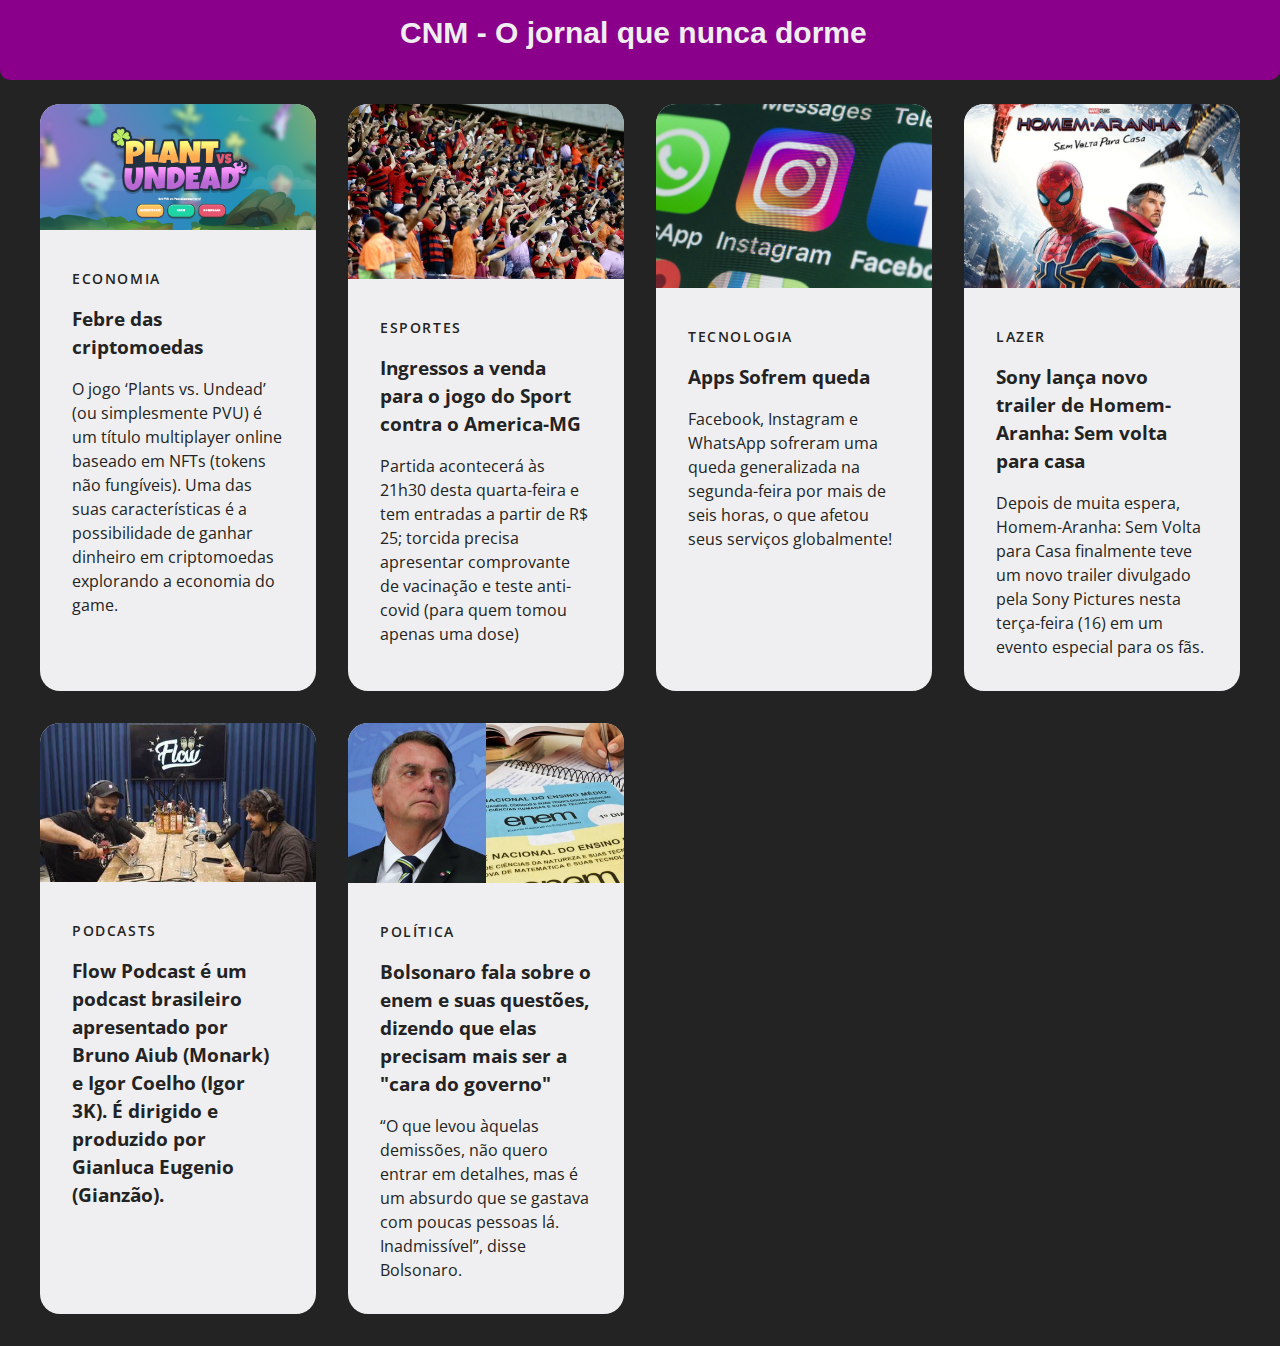
<file: html/index.html>
<!DOCTYPE html>
<html lang="pt-br">
<head>
    <meta charset="UTF-8">
    <meta http-equiv="X-UA-Compatible" content="IE=edge">
    <meta name="viewport" content="width=device-width, initial-scale=1.0">
    <title>CNM | Página principal</title>
    <link rel="shortcut icon" href="../img/cnm.png.ico" type="image/x-icon">
    <link rel="stylesheet" href="../css/pp1.css">
    <link rel="stylesheet" href="../css/estilocaixa_pp.css">
    <link rel="stylesheet" href="../css/pp2.css">
	<link href="https://fonts.googleapis.com/css?family=Open+Sans:400,600,300" rel="stylesheet" type="text/css">
</head>
<body>
    <div div class="container">
        <div class="cabeçalho">
            <div class="logo">
                <h1><span> CNM - O jornal que nunca dorme</span>
                </h1>
            </div>
            </ul>
         </div>
 </div>
 <br><br><br>
 
    <div class="noticias"> 
        <divc class="artigo_caixa"> 
            <article id="artigo-noticia-economia" class="artigo_noticia"> 
                <figure class="imagens"> 
                    <img src="../img/PVU1.png" alt="">
                </figure>
                <div class="conteudo">
                    <a href="../html/economia.html" class="categoria">Economia</a>
                    <h3 class="titulo">Febre das criptomoedas</h3>
                    <p class="texto">O jogo ‘Plants vs. Undead’ (ou simplesmente PVU) é um título multiplayer online baseado em NFTs (tokens não fungíveis). Uma das suas características é a possibilidade de ganhar dinheiro em criptomoedas explorando a economia do game.</p>
                </div>
            </article>
            <article id="artigo-noticia-esportes" class="artigo_noticia">
                <figure class="imagens">
                    <img src="../img/esporte.png" alt="">
                </figure>
                <div class="conteudo">
                    <a href="#" class="categoria">Esportes</a>
                    <h3 class="titulo">Ingressos a venda para o jogo do Sport contra o America-MG</h3>
                    <p class="texto">Partida acontecerá às 21h30 desta quarta-feira e tem entradas a partir de R$ 25; torcida precisa apresentar comprovante de vacinação e teste anti-covid (para quem tomou apenas uma dose)</p>
                </div>
            </article>
            <article id="artigo-noticia-tecnologia" class="artigo_noticia">
                <figure class="imagens">
                    <img src="../img/facebook_foto.jpg" alt="">
                </figure>
                <div class="conteudo">
                    <a href="../html/tecnologia.html" class="categoria">Tecnologia</a>
                    <h3 class="titulo">Apps Sofrem queda</h3>
                    <p class="texto">Facebook, Instagram e WhatsApp sofreram uma queda generalizada na segunda-feira por mais de seis horas, o que afetou seus serviços globalmente!</p>
                </div>
            </article> 
            <article id="artigo-noticia-lazer" class="artigo_noticia">
                <figure class="imagens">
                    <img src="../img/homem_aranha.jpg" alt="">
                </figure>
                <div class="conteudo">
                    <a class="categoria">Lazer</a>
                    <h3 class="titulo">Sony lança novo trailer de Homem-Aranha: Sem volta para casa</h3>
                    <p class="texto">Depois de muita espera, Homem-Aranha: Sem Volta para Casa finalmente teve um novo trailer divulgado pela Sony Pictures nesta terça-feira (16) em um evento especial para os fãs.</p>
                </div>
            </article>
            <article id="artigo-noticia-podcast" class="artigo_noticia">
                <figure class="imagens">
                    <img src="../img/podcast.png" alt="">
                </figure>
                <div class="conteudo">
                    <a href="#" class="categoria">Podcasts</a>
                    <h3 class="titulo">Flow Podcast é um podcast brasileiro apresentado por Bruno Aiub (Monark) e Igor Coelho (Igor 3K). É dirigido e produzido por Gianluca Eugenio (Gianzão).</h3>
                    <p class="texto"><p>
                </div>
            </article>
            <article id="artigo-noticia-politica" class="artigo_noticia">
                <figure class="imagens">
                    <img src="../img/bolsonaro.png" alt="">
                </figure>
                <div class="conteudo">
                    <a href="#" class="categoria">Política</a>
                    <h3 class="titulo">Bolsonaro fala sobre o enem e suas questões, dizendo que elas precisam mais ser a "cara do governo"
                    </h3>
                    <p class="texto">“O que levou àquelas demissões, não quero entrar em detalhes, mas é um absurdo que se gastava com poucas pessoas lá. Inadmissível”, disse Bolsonaro.</p>
                </div>
            </article>
        </div>
    </div>
	
	<script src="../js/index.js"></script>
</body>
</html>
</file>
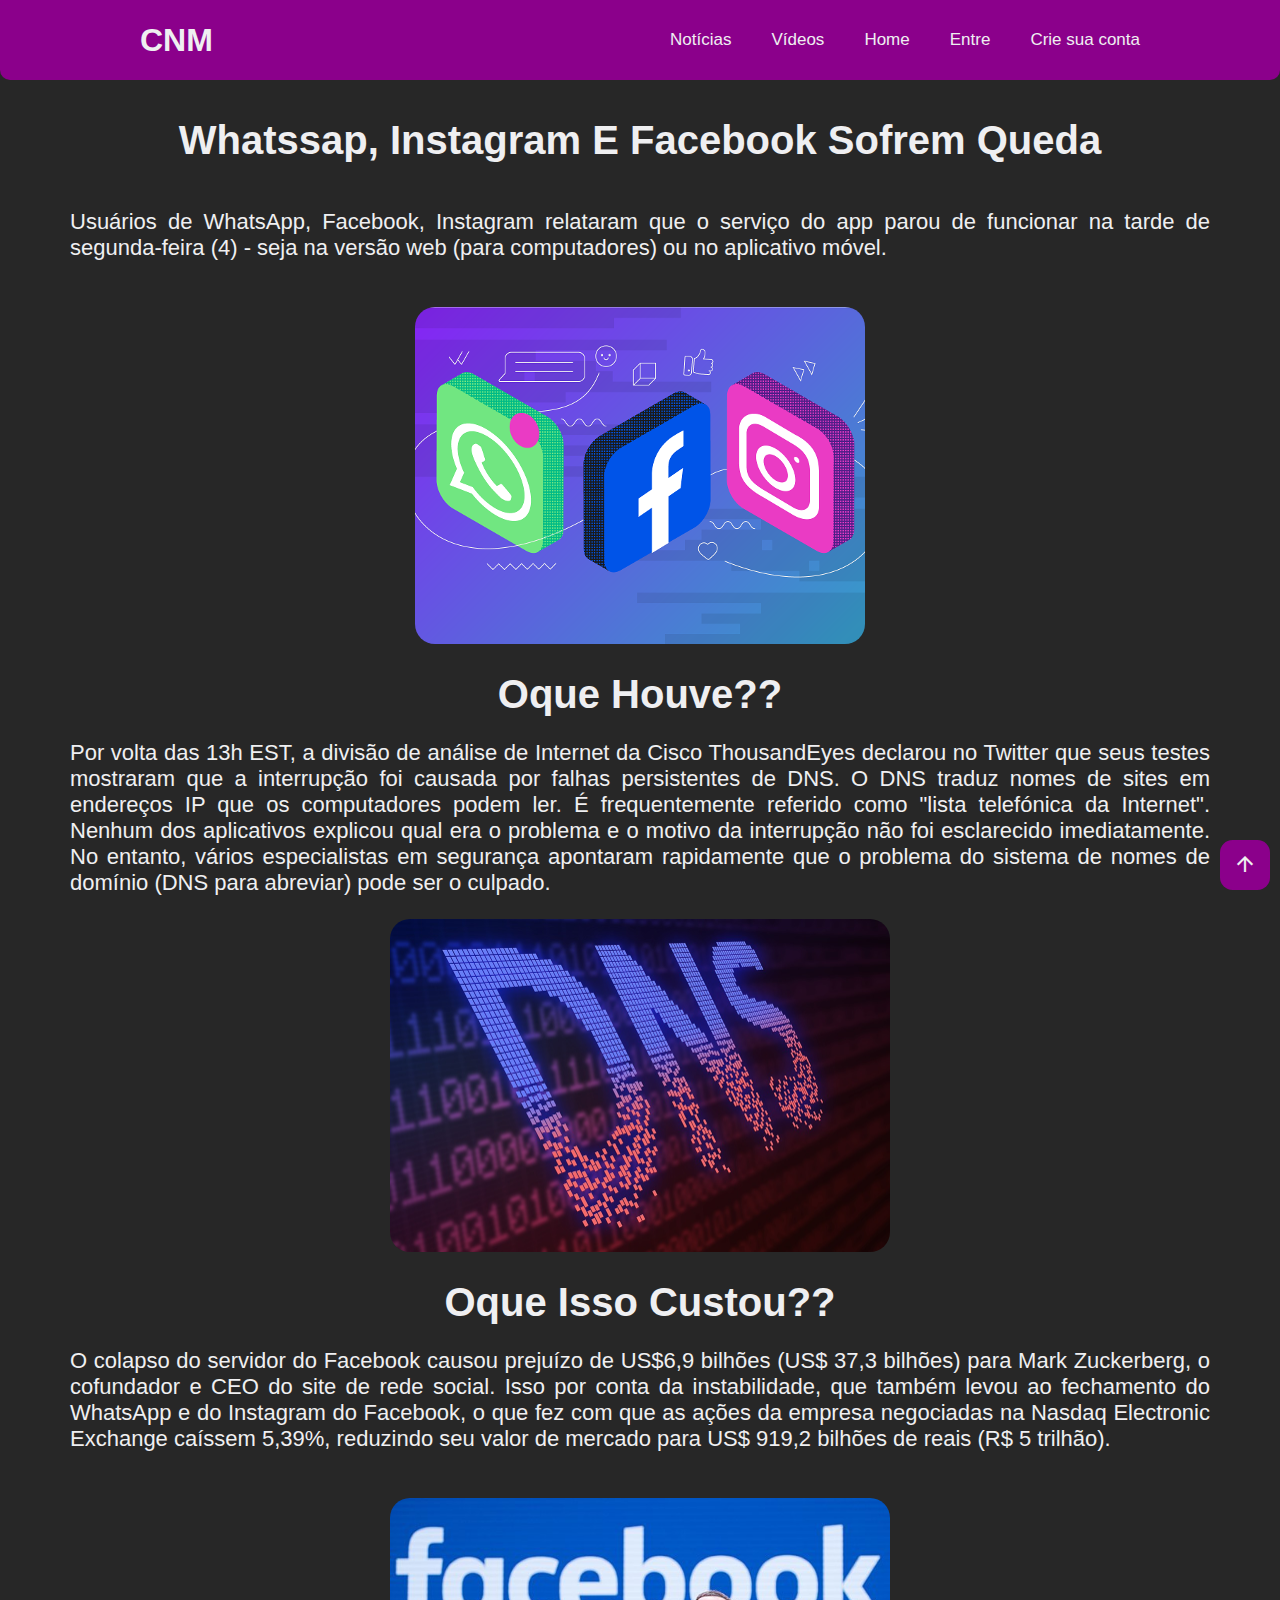
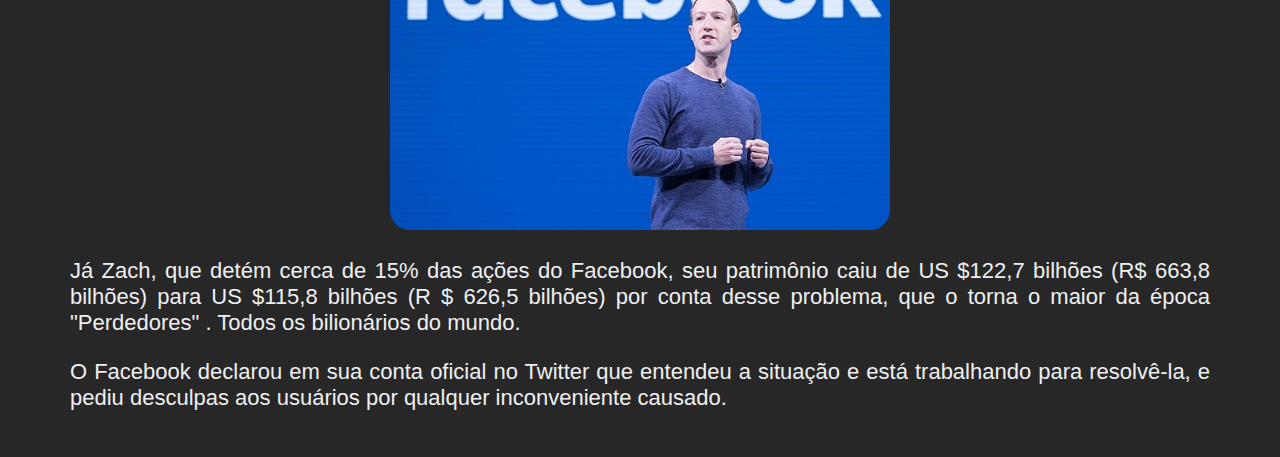
<file: html/Cnm_tecnologia.html>
<!DOCTYPE html>
<html lang="pt-br">
<head>
    <meta charset="UTF-8">
    <meta http-equiv="X-UA-Compatible" content="IE=edge">
    <meta name="viewport" content="width=device-width, initial-scale=1.0">
    <link rel="stylesheet" href="../css/estilocaixa.css">
    <link rel="stylesheet" href="../css/estilo2.css">
    <link rel="stylesheet" href="../css/estilo.css">
    <title>CNM Tecnologias</title>
    <link rel="shortcut icon" href="../img/cnm.png.ico" type="image/x-icon">
    <link href="https://fonts.googleapis.com/icon?family=Material+Icons"rel="stylesheet">

</head>
<body>
    
      <button id="ir_topo">
          <i class="material-icons">arrow_upward</i>
      </button>  
    
    <div div class="container">
           <div class="cabeçalho">
               <div class="logo">
                   <h1><span>CNM</span></h1>
               </div>
               <ul class="navegacao">
                   <a><li>Notícias</li></a>
                   <a><li>Vídeos</li></a>
                   <a><li>Home</li></a>
                   <a><li>Entre</li></a>
                   <a><li>Crie sua conta</li></a>
                  </li></a>
               </ul>
            </div>
    </div>

    <div class="noticia_titulo">
        <br><br><br><br>
        <h1>Whatssap, Instagram E Facebook Sofrem Queda</h1>
        <br>
        <br>
        <p class="informacao">Usuários de WhatsApp, Facebook, Instagram relataram que o serviço do app parou de funcionar na tarde de segunda-feira (4) - seja na versão web (para computadores) ou no aplicativo móvel.</p>
        <br>
        <br>
        <img class="imagem1" src="../img/whatsapp-facebook-instagram-apps-.png" alt="" srcset="">
        <br><br>
        <h1>Oque Houve??</h1>
        <br>
        <p>Por volta das 13h EST, a divisão de análise de Internet da Cisco ThousandEyes declarou no Twitter que seus testes mostraram que a interrupção foi causada por falhas persistentes de DNS. O DNS traduz nomes de sites em endereços IP que os computadores podem ler. É frequentemente referido como "lista telefónica da Internet". Nenhum dos aplicativos explicou qual era o problema e o motivo da interrupção não foi esclarecido imediatamente. No entanto, vários especialistas em segurança apontaram rapidamente que o problema do sistema de nomes de domínio (DNS para abreviar) pode ser o culpado.</p>
        <br>
        <img class="imagem1" src="../img/dns.jpg" alt="">
        <br>
        <br>
        <h1>Oque Isso Custou??</h1>
        <br>
        <p>O colapso do servidor do Facebook causou prejuízo de US$6,9 bilhões (US$ 37,3 bilhões) para Mark Zuckerberg, o cofundador e CEO do site de rede social. Isso por conta da instabilidade, que também levou ao fechamento do WhatsApp e do Instagram do Facebook, o que fez com que as ações da empresa negociadas na Nasdaq Electronic Exchange caíssem 5,39%, reduzindo seu valor de mercado para US$ 919,2 bilhões de reais (R$ 5 trilhão).</p>
        <br>
        <br>
        <img class="imagem1" src="../img/mark.jpg" alt="">
        <br><br>
        <p>Já Zach, que detém cerca de 15% das ações do Facebook, seu patrimônio caiu de US $122,7 bilhões (R$ 663,8 bilhões) para US $115,8 bilhões (R $ 626,5 bilhões) por conta desse problema, que o torna o maior da época "Perdedores" . Todos os bilionários do mundo.
        </p> <br>
        <p>O Facebook declarou em sua conta oficial no Twitter que entendeu a situação e está trabalhando para resolvê-la, e pediu desculpas aos usuários por qualquer inconveniente causado.</p><br><br>

    </div>
    
   <script>const ir_topo = document.querySelector("#ir_topo");

    ir_topo.addEventListener("click", function () {
        window.scrollTo({
    //rodar a pagina até:
            top:0,
            left:0,
            behavior:"smooth"
    
        })
        
    });
    </script>
    
    
</body>
</html>
</file>
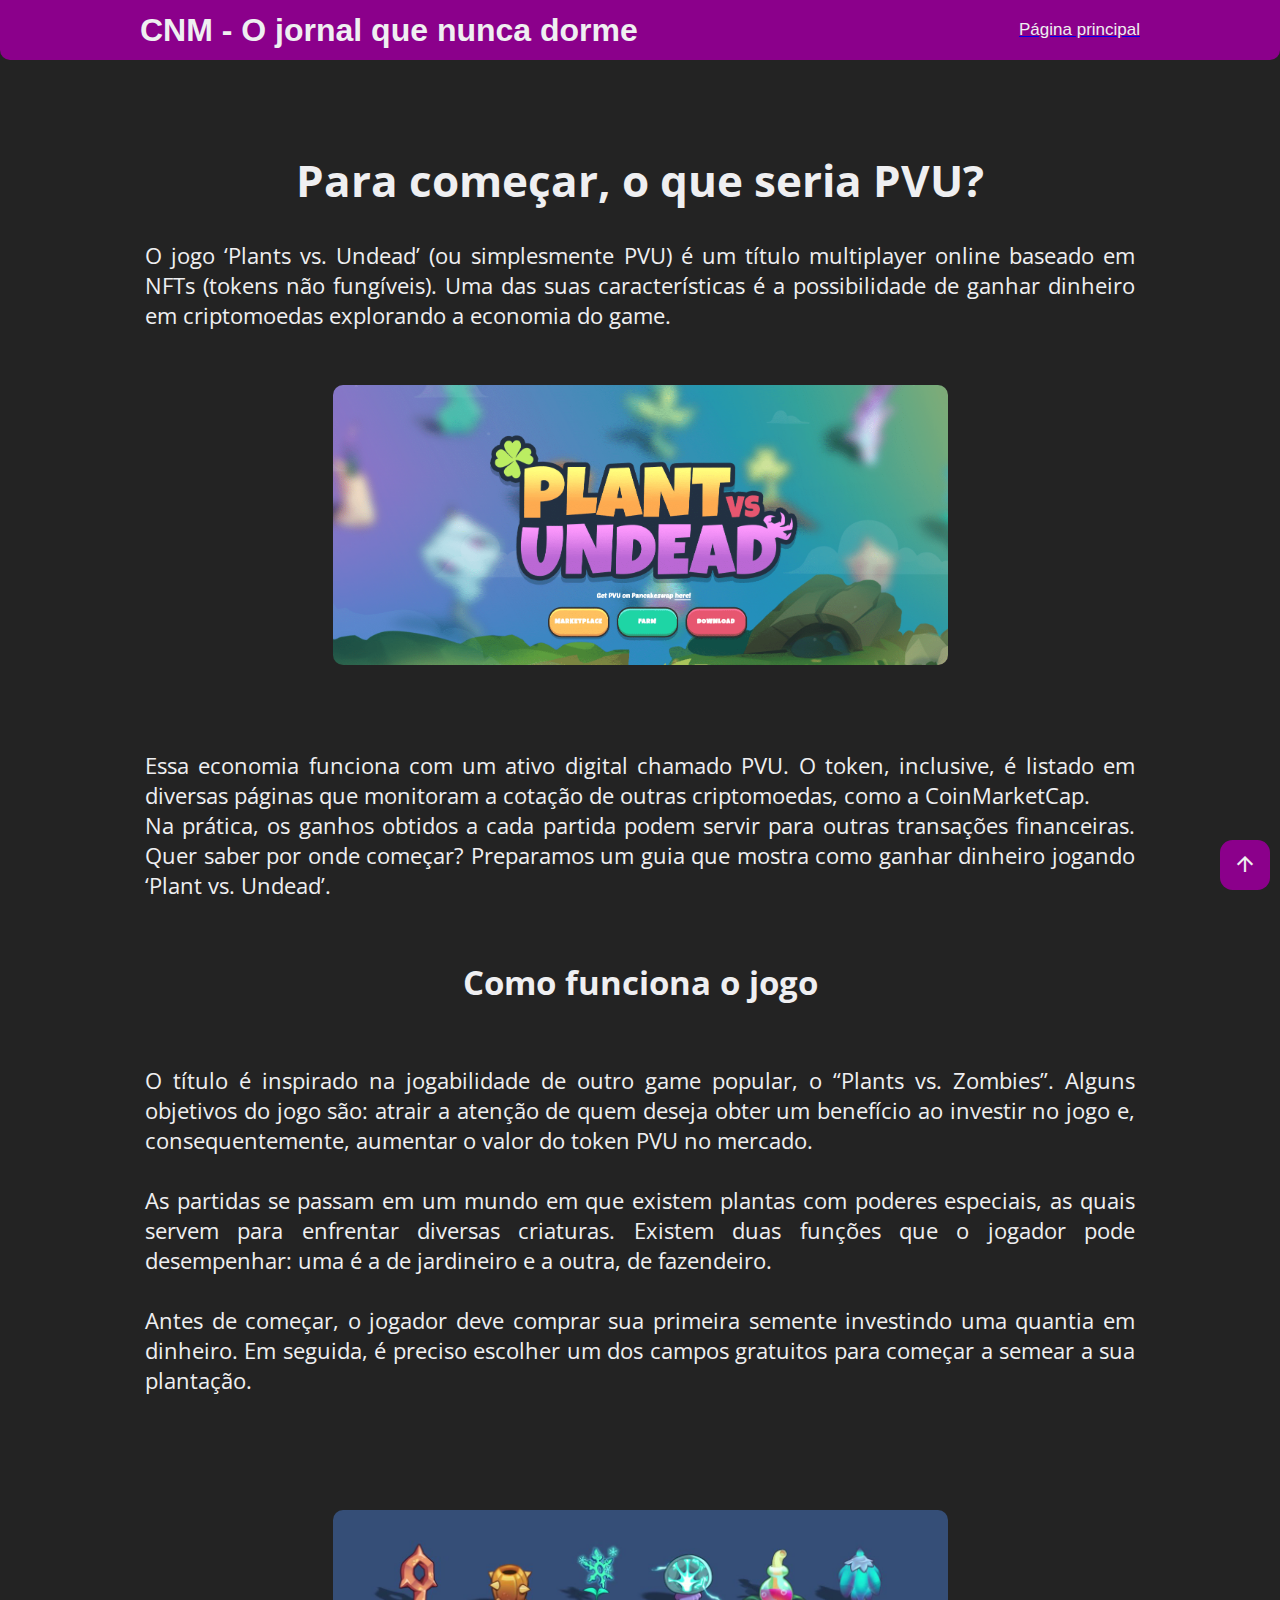
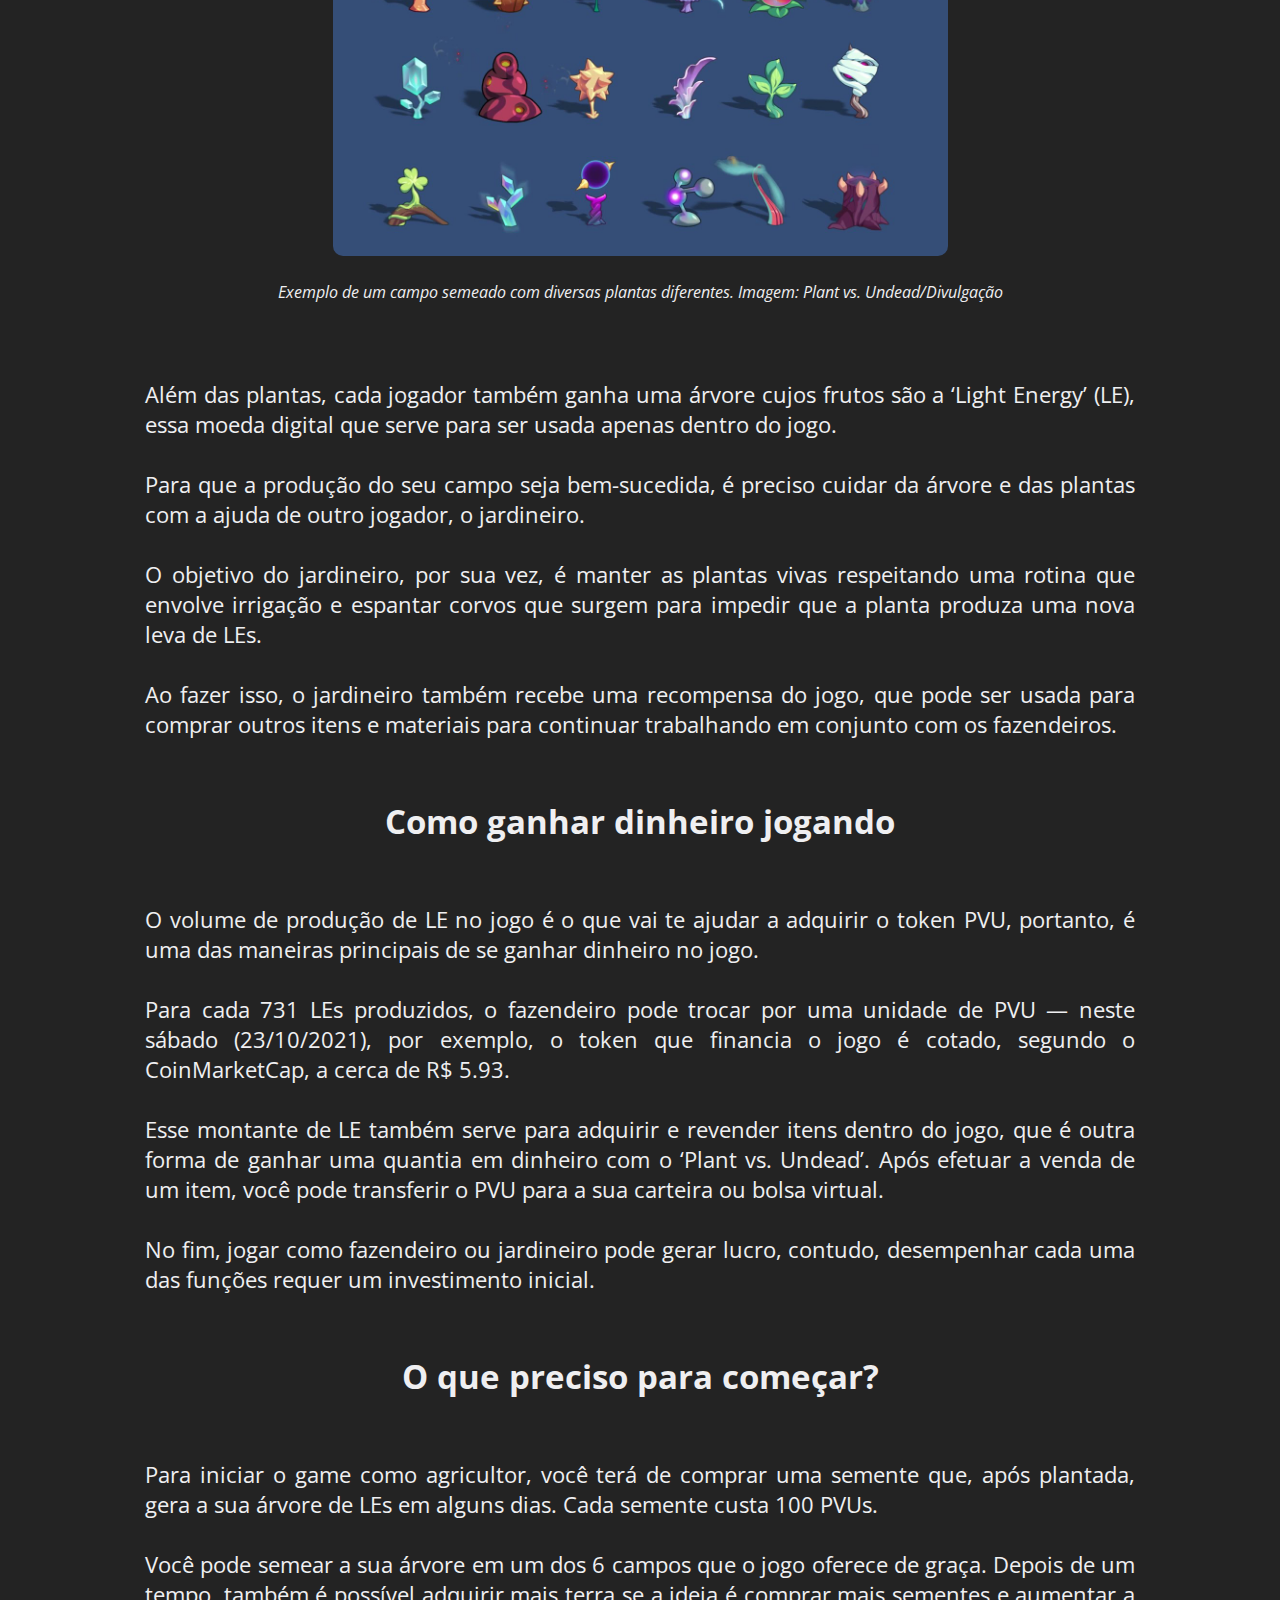
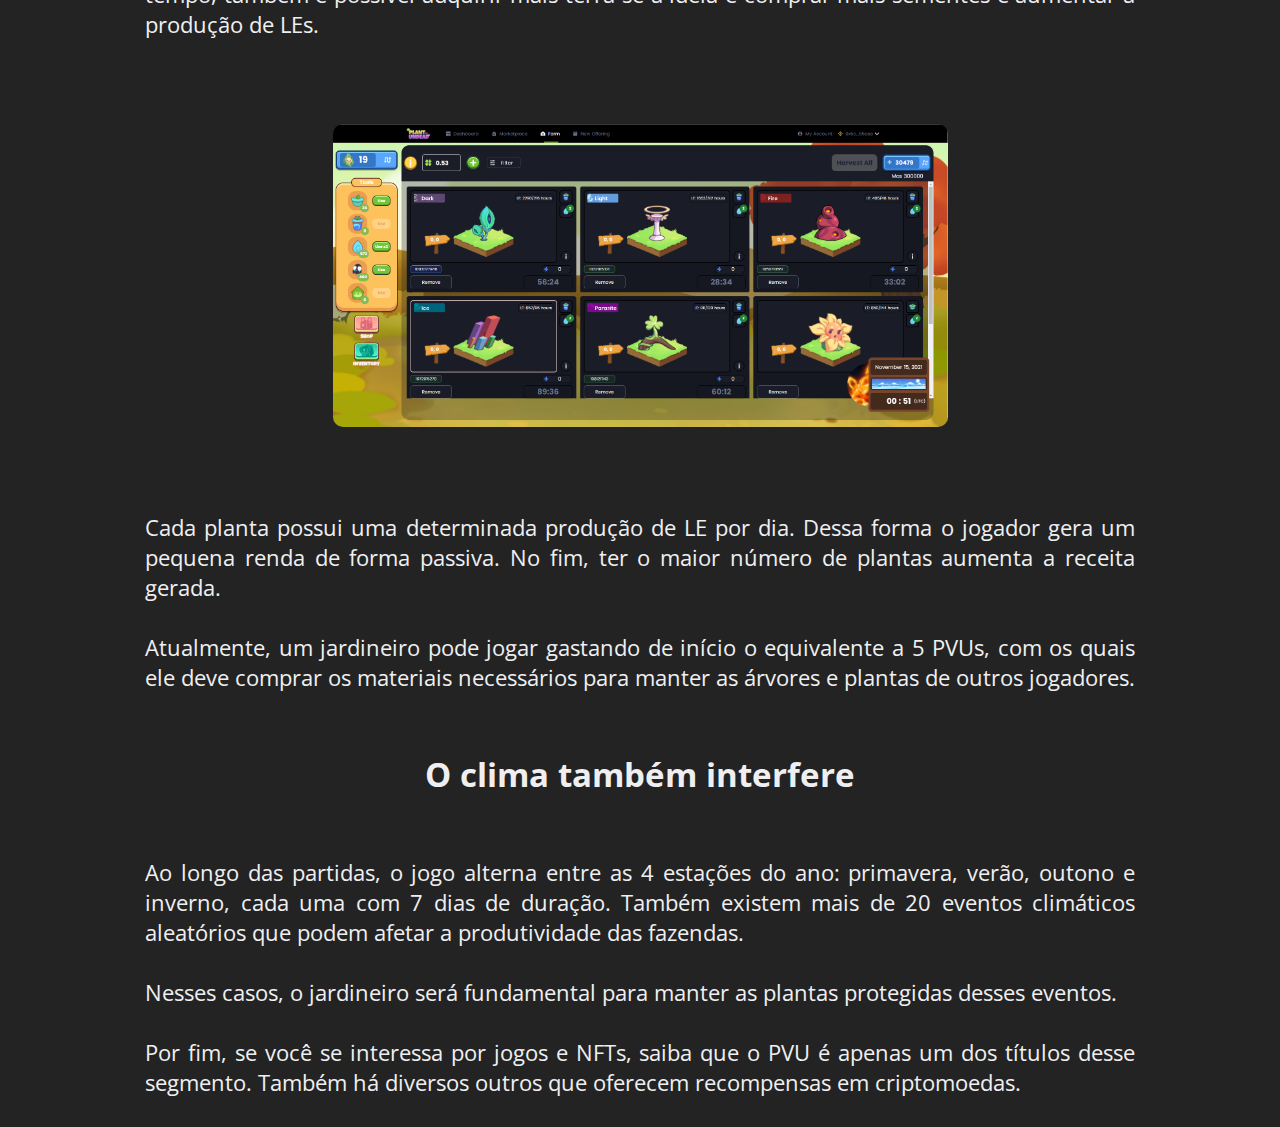
<file: html/economia.html>
<!DOCTYPE html>
<html>
<head>
    <meta charset="UTF-8" lang="pt-br">
    <meta http-equiv="X-UA-Compatible" content="IE=edge">
    <meta name="viewport" content="width=device-width, initial-scale=1.0">
    
	<title>CNM | Economia</title>
    
	<link rel="shortcut icon" href="../img/LOGOCNM.png" type="image/x-icon">
    <link rel="stylesheet" type="text/css" href="../css/estilopag1.css">
    <link href="https://fonts.googleapis.com/icon?family=Material+Icons"rel="stylesheet">
	<link href="https://fonts.googleapis.com/css?family=Open+Sans:400,600,300" rel="stylesheet" type="text/css">
</head>
<body>
    <button id="ir_topo">
        <i class="material-icons">arrow_upward</i>
    </button>
	</div>
		<div div class="container">
			<div class="cabeçalho">
				<div class="logo">
					<h1><span>CNM - O jornal que nunca dorme</span></h1>
				</div>
				<ul class="navegacao">
					<a href="../html/index.html"><li>Página principal</li></a>
				   </li></a>
				</ul>
			 </div>
	</div>
    <main class="home">
        <div class="modal">
            <div class="modal_content">
                <img src="../img/PVU2.jpg" alt="" id="modal_img">
            </div>
            <span id="bt_close">&times;</span>
        </div>
    <br><br><br><br><br>
    <div class="content">
        <h1>Para começar, o que seria PVU?</h1>
	</div>
    <br>
      <p class="blocktext">O jogo ‘Plants vs. Undead’ (ou simplesmente PVU) é um título multiplayer online baseado em NFTs (tokens não fungíveis). Uma das suas características é a possibilidade de ganhar dinheiro em criptomoedas explorando a economia do game.</p>
      <br>
        <div class="card_img">
            <img src="../img/PVU1.png" alt="Paris" class="center">
        </div>
        <br><br>
      <p class="blocktext">Essa economia funciona com um ativo digital chamado PVU. O token, inclusive, é listado em diversas páginas que monitoram a cotação de outras criptomoedas, como a CoinMarketCap.</p>
      <p class="blocktext">Na prática, os ganhos obtidos a cada partida podem servir para outras transações financeiras. Quer saber por onde começar? Preparamos um guia que mostra como ganhar dinheiro jogando ‘Plant vs. Undead’.</p>
      <br><br>
      <h2>Como funciona o jogo</h2>
      <br><br>
      <p class="blocktext">O título é inspirado na jogabilidade de outro game popular, o “Plants vs. Zombies”. Alguns objetivos do jogo são: atrair a atenção de quem deseja obter um benefício ao investir no jogo e, consequentemente, aumentar o valor do token PVU no mercado.</p>
      <br>
      <p class="blocktext">As partidas se passam em um mundo em que existem plantas com poderes especiais, as quais servem para enfrentar diversas criaturas. Existem duas funções que o jogador pode desempenhar: uma é a de jardineiro e a outra, de fazendeiro.</p>
      <br>
      <p class="blocktext">Antes de começar, o jogador deve comprar sua primeira semente investindo uma quantia em dinheiro. Em seguida, é preciso escolher um dos campos gratuitos para começar a semear a sua plantação.</p>
      <br>
      <br><br>
      <div id="Container">
          <div class="card_img">
              <img  src="../img/PVU2.jpg" class="center" />
        </div>
     </div>
      <figcaption>
          <em>Exemplo de um campo semeado com diversas plantas diferentes. Imagem: Plant vs. Undead/Divulgação</em>
    </figcaption>
      <br><br>
      <p class="blocktext">Além das plantas, cada jogador também ganha uma árvore cujos frutos são a ‘Light Energy’ (LE), essa moeda digital que serve para ser usada apenas dentro do jogo.</p>
      <br>
      <p class="blocktext">Para que a produção do seu campo seja bem-sucedida, é preciso cuidar da árvore e das plantas com a ajuda de outro jogador, o jardineiro.</p>
      <br>
      <p class="blocktext">O objetivo do jardineiro, por sua vez, é manter as plantas vivas respeitando uma rotina que envolve irrigação e espantar corvos que surgem para impedir que a planta produza uma nova leva de LEs.</p>
      <br>
      <p class="blocktext">Ao fazer isso, o jardineiro também recebe uma recompensa do jogo, que pode ser usada para comprar outros itens e materiais para continuar trabalhando em conjunto com os fazendeiros.</p>
      <br><br>
      <h2>Como ganhar dinheiro jogando</h2>
      <br><br>
      <p class="blocktext">O volume de produção de LE no jogo é o que vai te ajudar a adquirir o token PVU, portanto, é uma das maneiras principais de se ganhar dinheiro no jogo.</p>
      <br>
      <p class="blocktext">Para cada 731 LEs produzidos, o fazendeiro pode trocar por uma unidade de PVU — neste sábado (23/10/2021), por exemplo, o token que financia o jogo é cotado, segundo o CoinMarketCap, a cerca de R$ 5.93.</p>
      <br>
      <p class="blocktext">Esse montante de LE também serve para adquirir e revender itens dentro do jogo, que é outra forma de ganhar uma quantia em dinheiro com o ‘Plant vs. Undead’. Após efetuar a venda de um item, você pode transferir o PVU para a sua carteira ou bolsa virtual.</p>
      <br>
      <p class="blocktext"> No fim, jogar como fazendeiro ou jardineiro pode gerar lucro, contudo, desempenhar cada uma das funções requer um investimento inicial.</p>
      <br><br>
      <h2>O que preciso para começar?</h2>
      <br><br>
      <p class="blocktext">Para iniciar o game como agricultor, você terá de comprar uma semente que, após plantada, gera a sua árvore de LEs em alguns dias. Cada semente custa 100 PVUs.</p>
      <br>
      <p class="blocktext">Você pode semear a sua árvore em um dos 6 campos que o jogo oferece de graça. Depois de um tempo, também é possível adquirir mais terra se a ideia é comprar mais sementes e aumentar a produção de LEs.</p>
      <br><br>
        <div class="card_img">
            <img src="../img/PVU3.png" alt="Paris" class="center">
        </div>
      <br><br>
      <p class="blocktext">Cada planta possui uma determinada produção de LE por dia. Dessa forma o jogador gera um pequena renda de forma passiva. No fim, ter o maior número de plantas aumenta a receita gerada.</p>
      <br>
      <p class="blocktext">Atualmente, um jardineiro pode jogar gastando de início o equivalente a 5 PVUs, com os quais ele deve comprar os materiais necessários para manter as árvores e plantas de outros jogadores.</p>
      <br><br>
      <h2>O clima também interfere</h2>
      <br><br>
      <p class="blocktext">Ao longo das partidas, o jogo alterna entre as 4 estações do ano: primavera, verão, outono e inverno, cada uma com 7 dias de duração. Também existem mais de 20 eventos climáticos aleatórios que podem afetar a produtividade das fazendas.</p>
      <br>
      <p class="blocktext">Nesses casos, o jardineiro será fundamental para manter as plantas protegidas desses eventos.</p>
      <br>
      <p class="blocktext">Por fim, se você se interessa por jogos e NFTs, saiba que o PVU é apenas um dos títulos desse segmento. Também há diversos outros que oferecem recompensas em criptomoedas.</p>
      <br>
    </main>
    
    <script src="../js/script.js"></script>
</body>
</html>
</file>
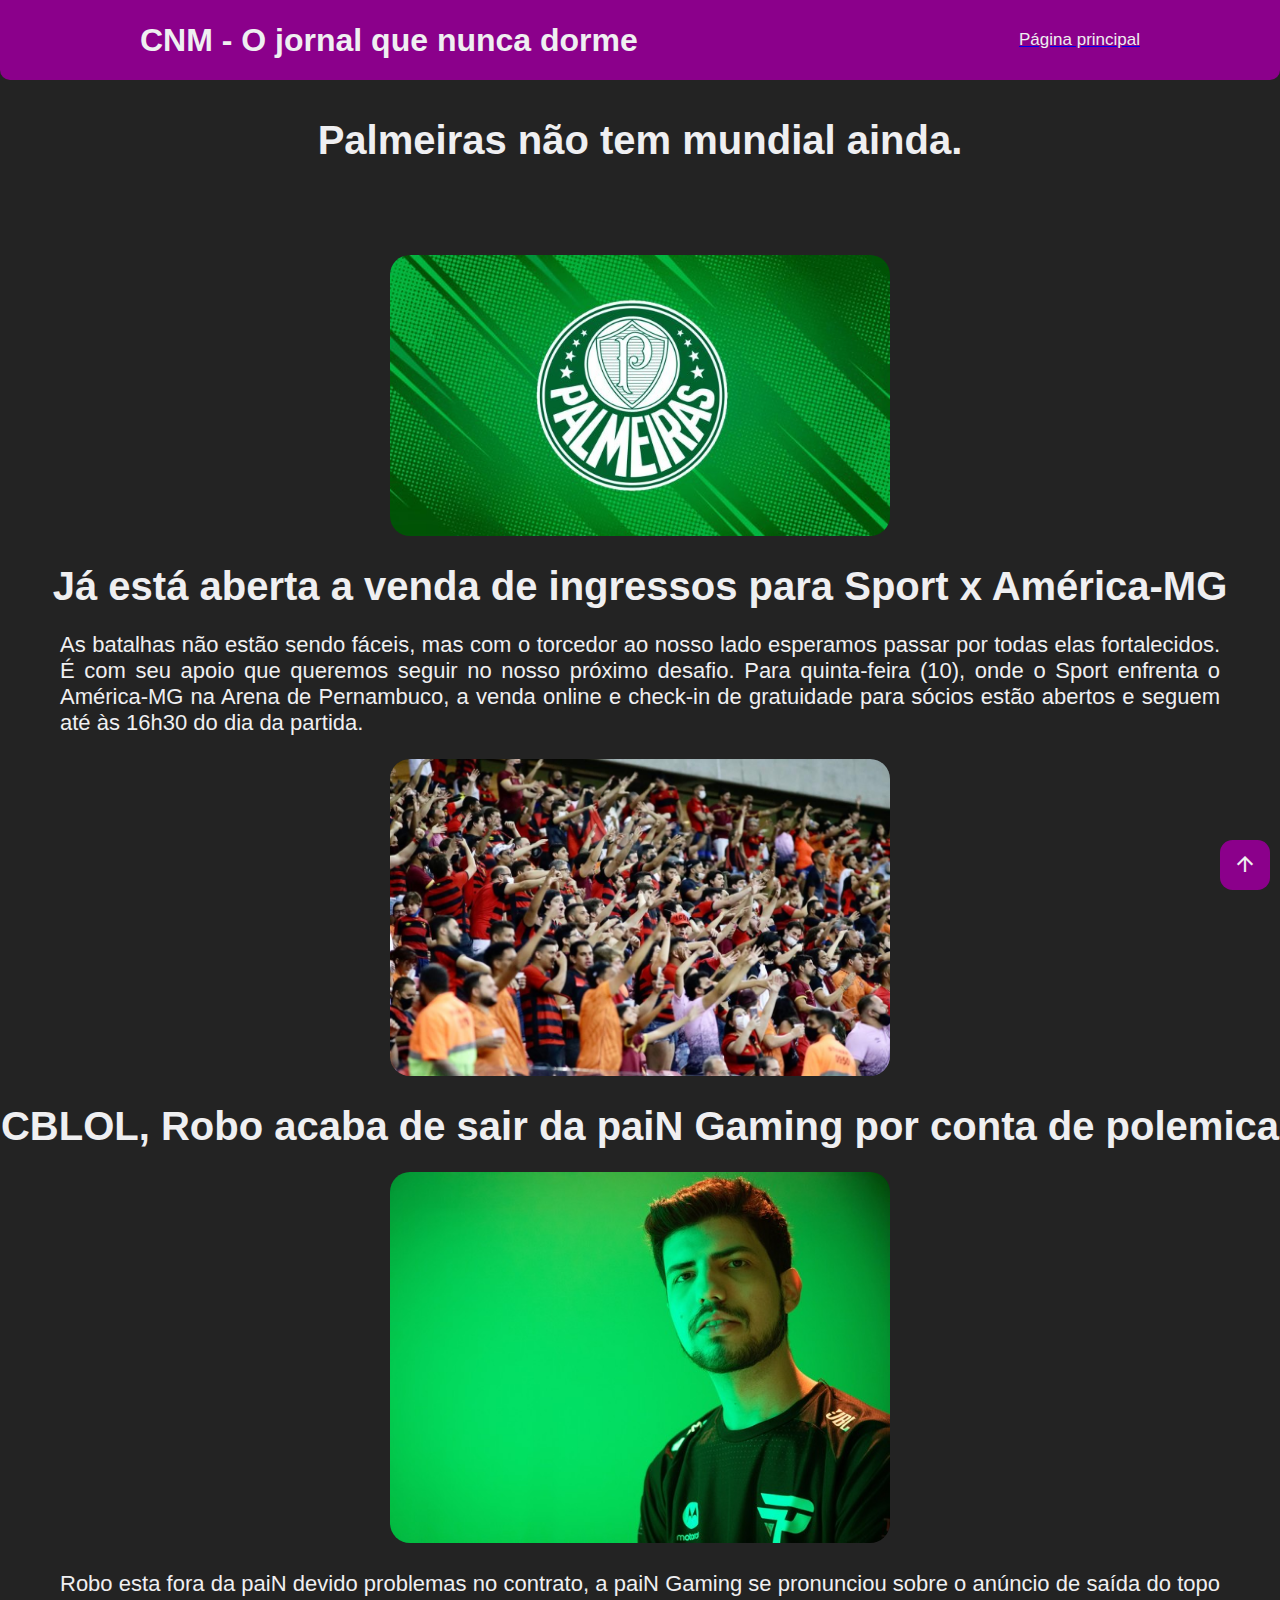
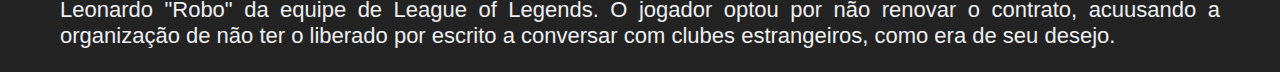
<file: html/esporte.html>
<!DOCTYPE html>
<html lang="pr-br">
<head>
    <meta charset="UTF-8">
    <meta http-equiv="X-UA-Compatible" content="IE=edge">
    <meta name="viewport" content="width=device-width, initial-scale=1.0">
    <link rel="stylesheet" href="../css/esporte1.css">
    <link rel="stylesheet" href="../css/esporte2.css">
    <link rel="stylesheet" href="../css/esporte3.css">
    <title>CNM | Esportes</title>
    <link rel="shortcut icon" href="../img/cnm.png.ico" type="image/x-icon">
    <link href="https://fonts.googleapis.com/icon?family=Material+Icons"rel="stylesheet">

</head>
<body>
    
      <button id="ir_topo">
          <i class="material-icons">arrow_upward</i>
      </button>  
    
    <div div class="container">
           <div class="cabeçalho">
               <div class="logo">
                   <h1><span>CNM - O jornal que nunca dorme</span></h1>
               </div>
               <ul class="navegacao">
                <a href="../html/index.html"><li>Página principal</li></a>
               </li></a>
            </ul>
            </div>
    </div>

    <div class="noticia_titulo">
        <br><br><br><br>
        <h1>Palmeiras não tem mundial ainda.</h1>
        <br>
        <br>
        <br>
        <br>
        <img class="imagem1" src="../img/palmeiras.jpg" alt="" srcset="">
        <br><br>
        <h1>Já está aberta a venda de ingressos para Sport x América-MG</h1>
        <br>
        <p>As batalhas não estão sendo fáceis, mas com o torcedor ao nosso lado esperamos passar por todas elas fortalecidos. É com seu apoio que queremos seguir no nosso próximo desafio. Para quinta-feira (10), onde o Sport enfrenta o América-MG na Arena de Pernambuco, a venda online e check-in de gratuidade para sócios estão abertos e seguem até às 16h30 do dia da partida.
        </p>
        <br>
        <img class="imagem1" src="../img/mg.jpeg" alt="">
        <br>
        <br>
        <h1>CBLOL, Robo acaba de sair da paiN Gaming por conta de polemica</h1>
        <br>
        <img class="imagem1" src="../img/robo.jpg" alt="">
        <br>
        <br>
        <p>Robo esta fora da paiN devido  problemas no contrato, a paiN Gaming se pronunciou sobre o anúncio de saída do topo Leonardo "Robo" da equipe de League of Legends. O jogador optou por não renovar o contrato, acuusando a organização de não ter o liberado por escrito a conversar com clubes estrangeiros, como era de seu desejo.</p>
        <br>

    </div>
    
   <script>const ir_topo = document.querySelector("#ir_topo");

    ir_topo.addEventListener("click", function () {
        window.scrollTo({
    //rodar a pagina até:
            top:0,
            left:0,
            behavior:"smooth"
    
        })
        
    });
    </script>
    
    
</body>
</html>
</file>
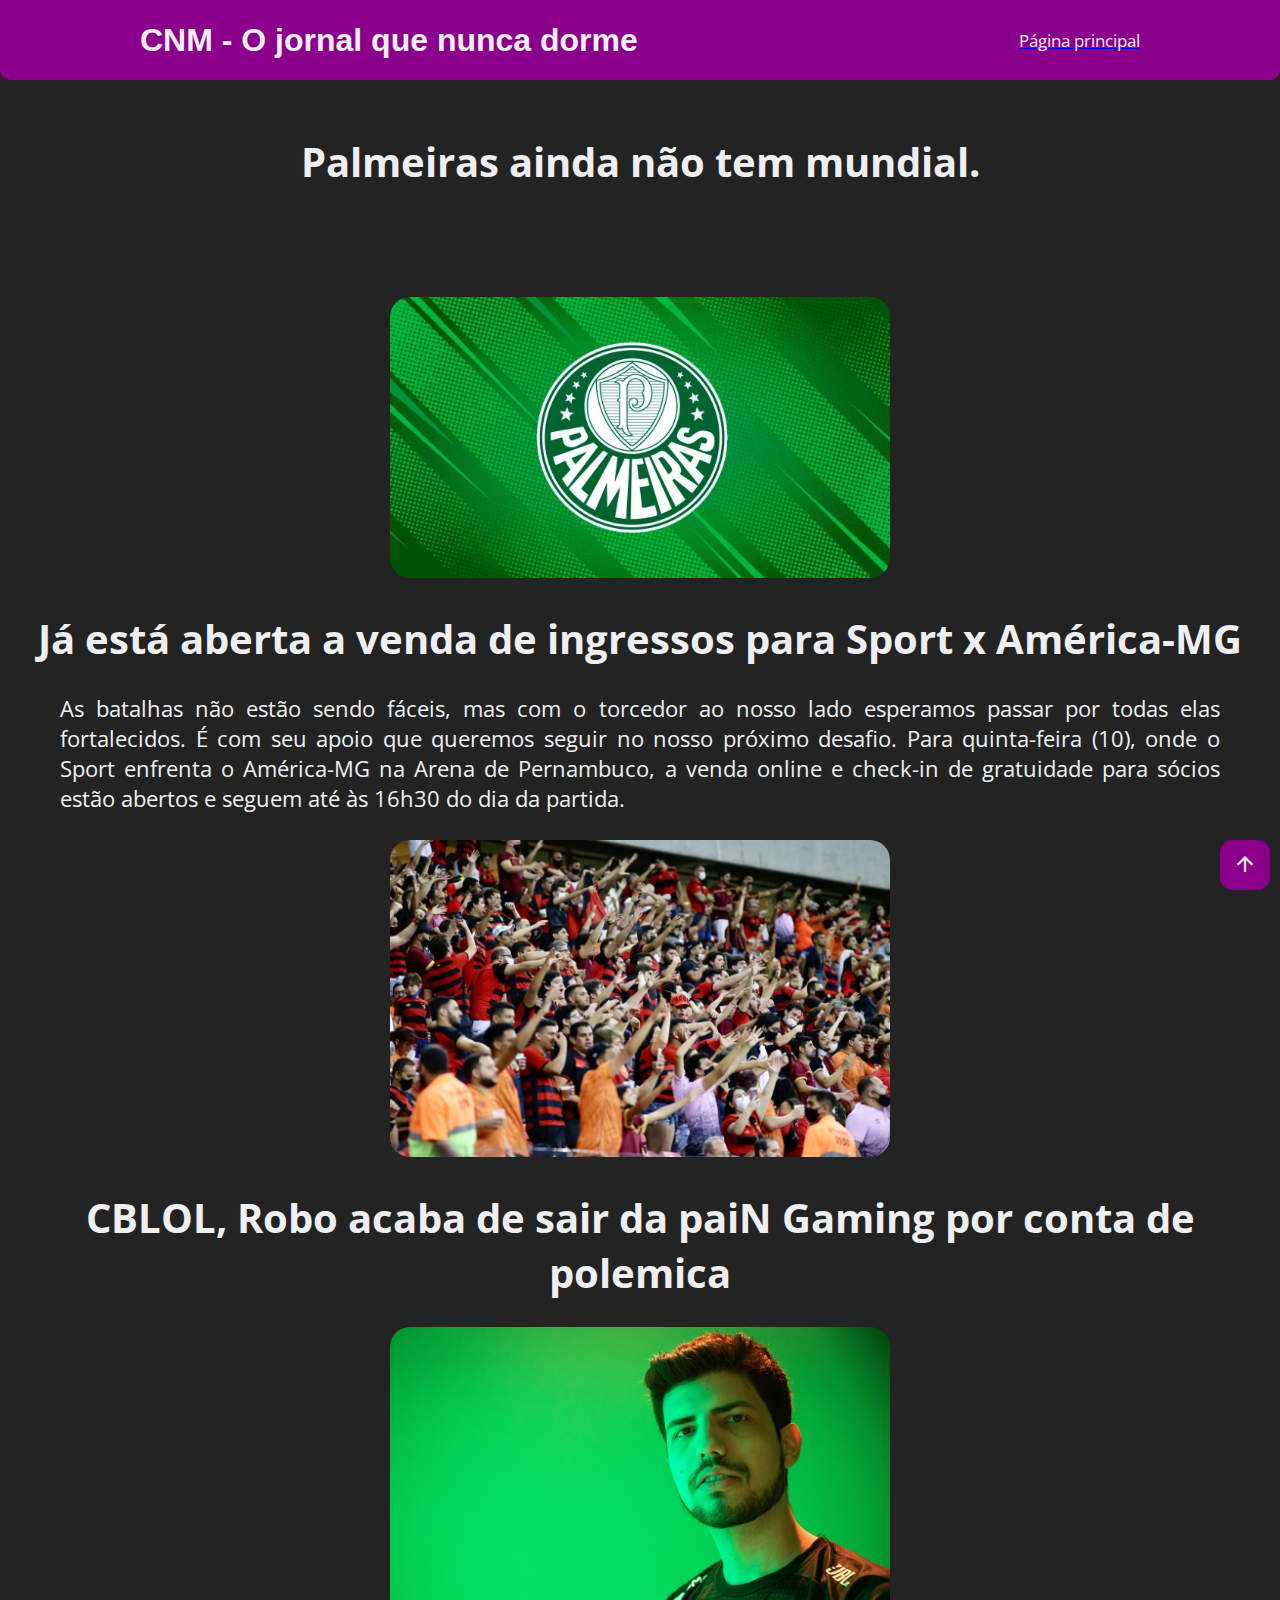
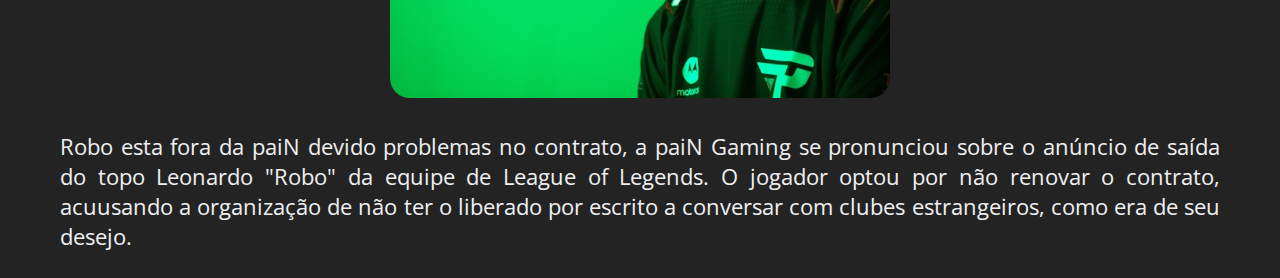
<file: html/esportes.html>
<!DOCTYPE html>
<html lang="pr-br">
<head>
    <meta charset="UTF-8">
    <meta http-equiv="X-UA-Compatible" content="IE=edge">
    <meta name="viewport" content="width=device-width, initial-scale=1.0">
    <link rel="stylesheet" href="../css/esporte1.css">
    <link rel="stylesheet" href="../css/esporte2.css">
    <link rel="stylesheet" href="../css/esporte3.css">
    <title>CNM | Esportes</title>
    <link rel="shortcut icon" href="../img/cnm.png.ico" type="image/x-icon">
    <link href="https://fonts.googleapis.com/icon?family=Material+Icons"rel="stylesheet">
	<link href="https://fonts.googleapis.com/css?family=Open+Sans:400,600,300" rel="stylesheet" type="text/css">
</head>
<body>
    
      <button id="ir_topo">
          <i class="material-icons">arrow_upward</i>
      </button>  
    
    <div div class="container">
           <div class="cabeçalho">
               <div class="logo">
                   <h1><span>CNM - O jornal que nunca dorme</span></h1>
               </div>
               <ul class="navegacao">
                <a href="../html/index.html"><li>Página principal</li></a>
               </li></a>
            </ul>
            </div>
    </div>

    <div class="noticia_titulo">
        <br><br><br><br>
        <h1>Palmeiras ainda não tem mundial.</h1>
        <br>
        <br>
        <br>
        <br>
        <img class="imagem1" src="../img/palmeiras.jpg" alt="" srcset="">
        <br><br>
        <h1>Já está aberta a venda de ingressos para Sport x América-MG</h1>
        <br>
        <p>As batalhas não estão sendo fáceis, mas com o torcedor ao nosso lado esperamos passar por todas elas fortalecidos. É com seu apoio que queremos seguir no nosso próximo desafio. Para quinta-feira (10), onde o Sport enfrenta o América-MG na Arena de Pernambuco, a venda online e check-in de gratuidade para sócios estão abertos e seguem até às 16h30 do dia da partida.
        </p>
        <br>
        <img class="imagem1" src="../img/mg.jpeg" alt="">
        <br>
        <br>
        <h1>CBLOL, Robo acaba de sair da paiN Gaming por conta de polemica</h1>
        <br>
        <img class="imagem1" src="../img/robo.jpg" alt="">
        <br>
        <br>
        <p>Robo esta fora da paiN devido  problemas no contrato, a paiN Gaming se pronunciou sobre o anúncio de saída do topo Leonardo "Robo" da equipe de League of Legends. O jogador optou por não renovar o contrato, acuusando a organização de não ter o liberado por escrito a conversar com clubes estrangeiros, como era de seu desejo.</p>
        <br>

    </div>
    
   <script>const ir_topo = document.querySelector("#ir_topo");

    ir_topo.addEventListener("click", function () {
        window.scrollTo({
    //rodar a pagina até:
            top:0,
            left:0,
            behavior:"smooth"
    
        })
        
    });
    </script>
    
    
</body>
</html>
</file>
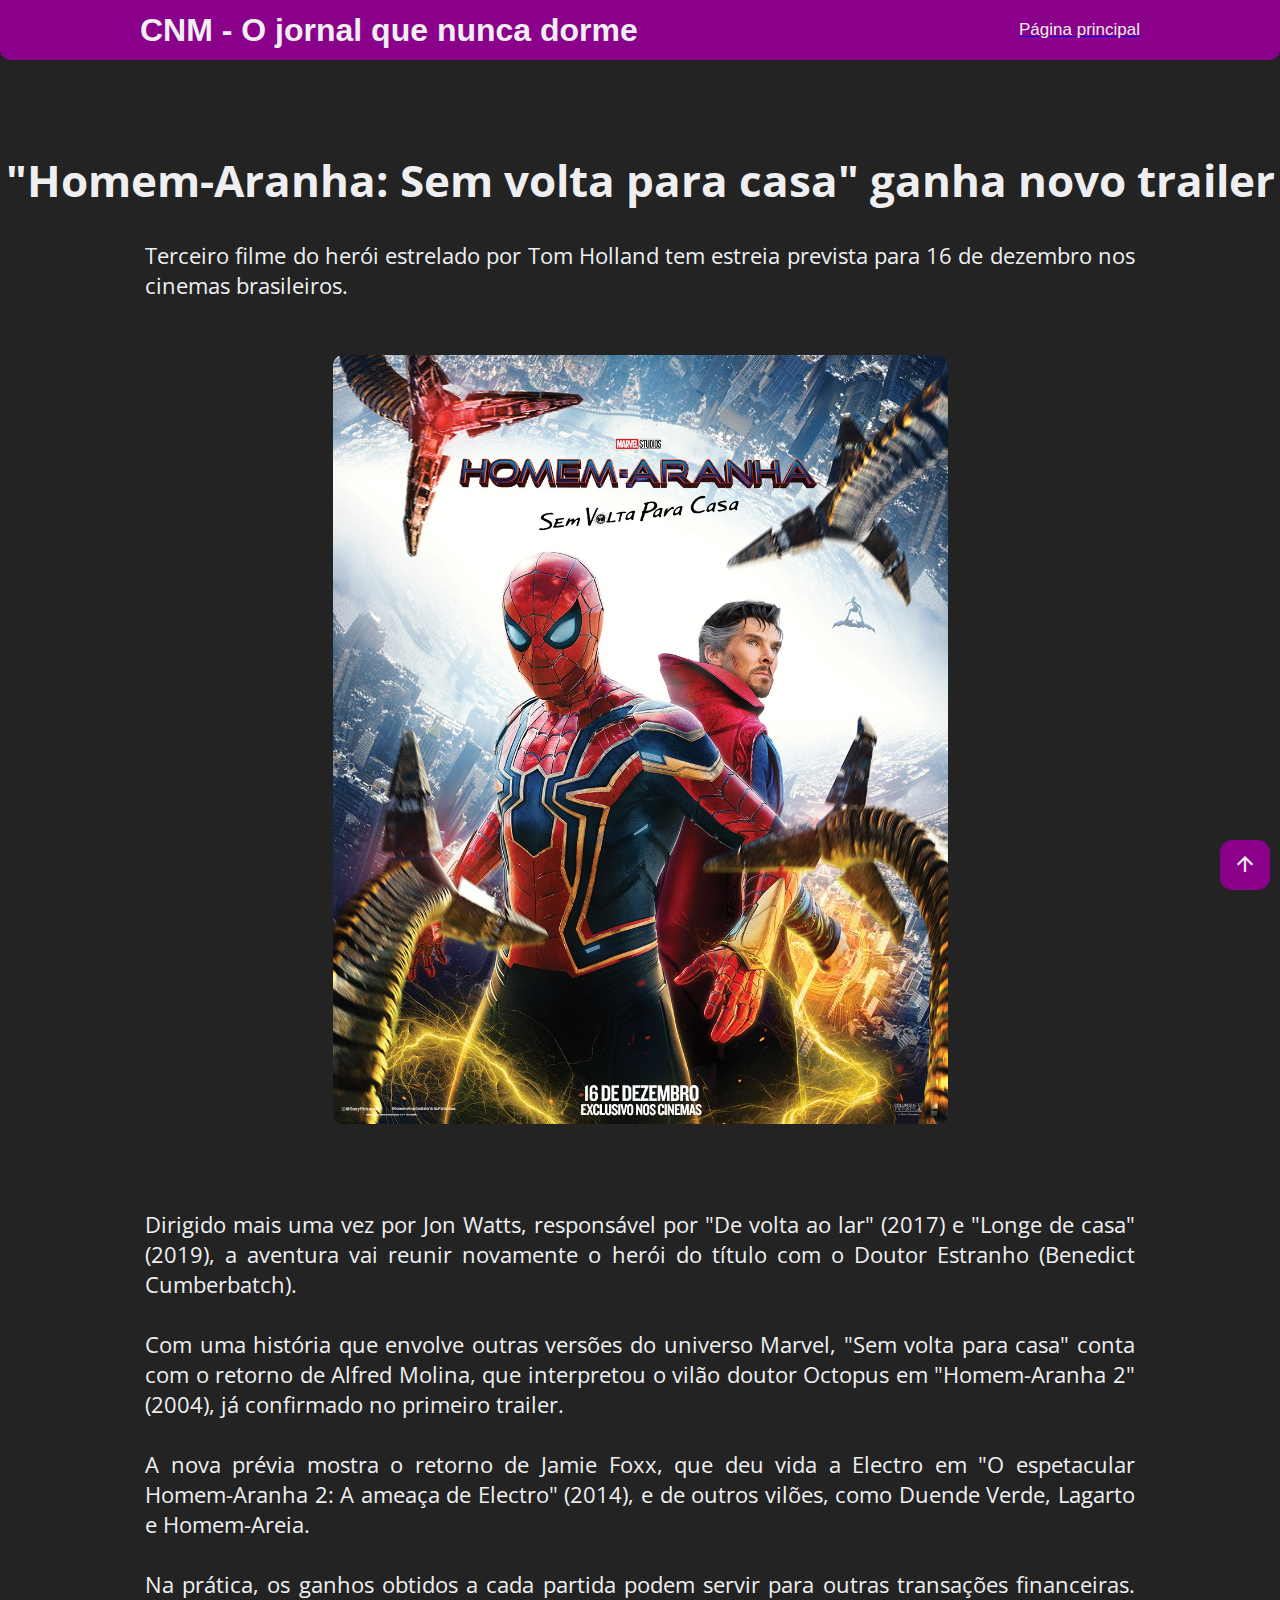
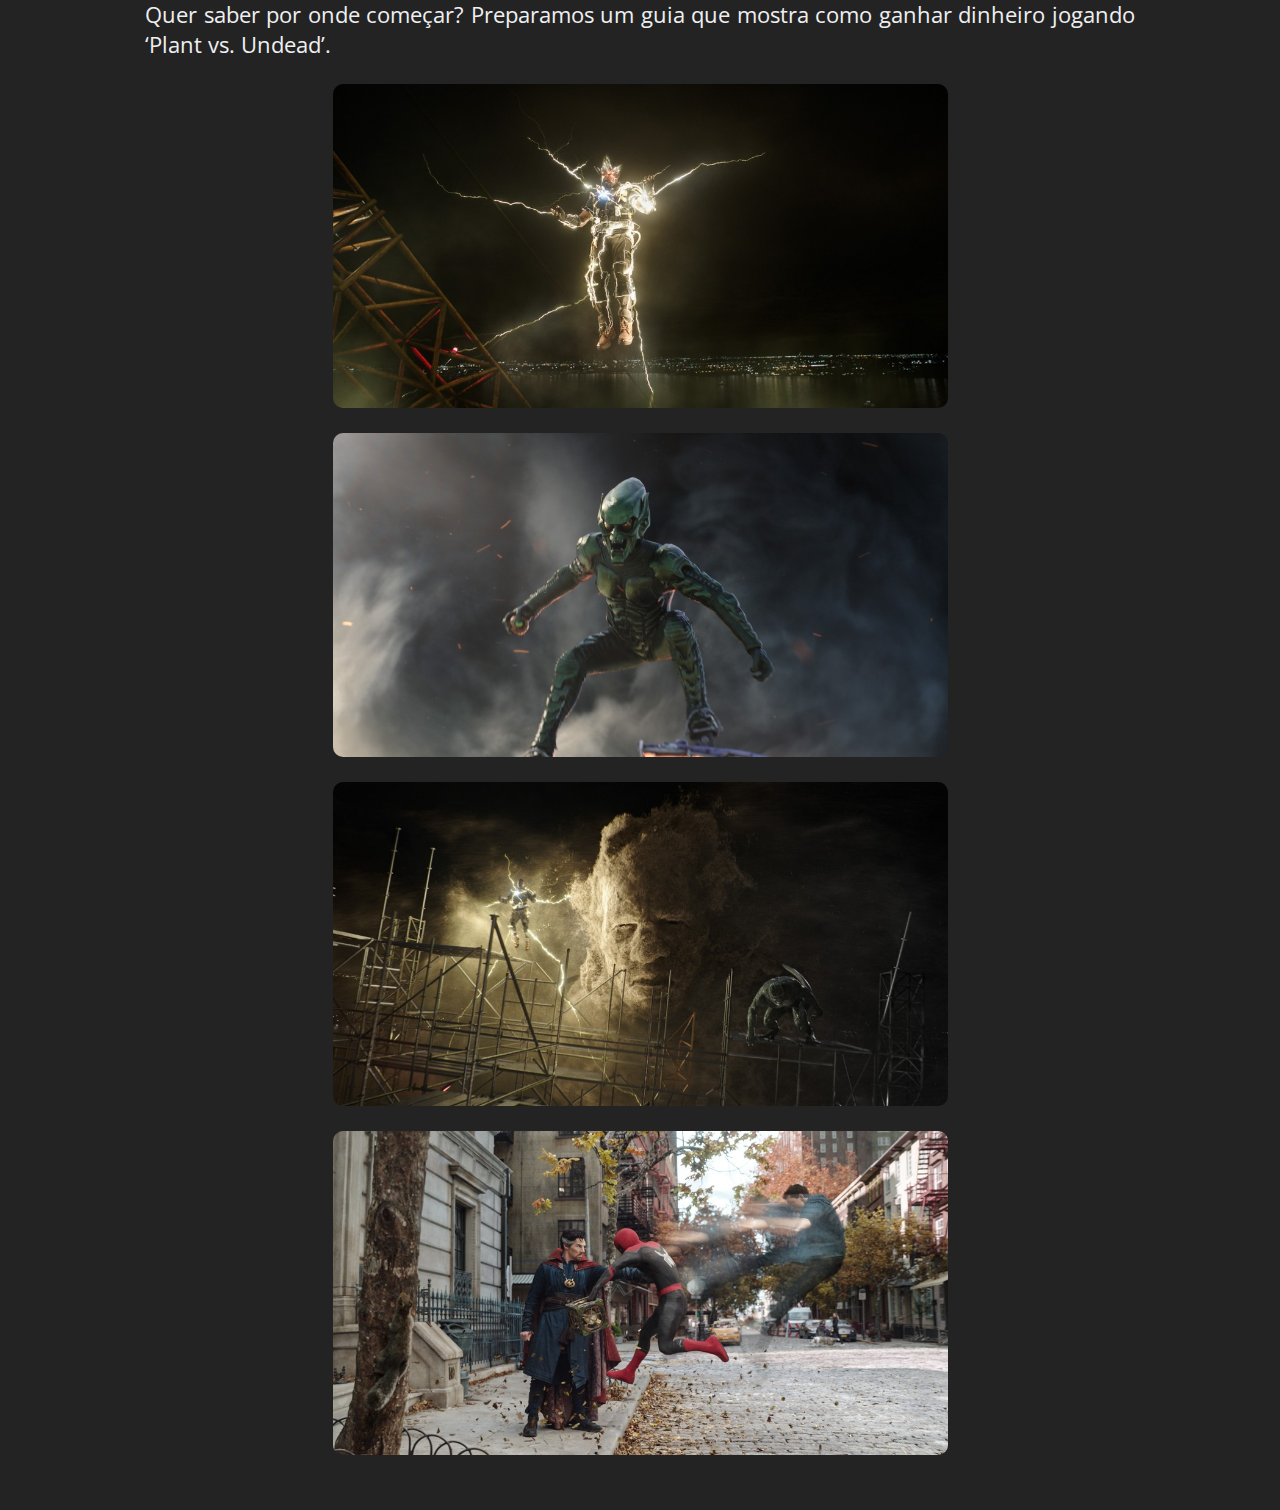
<file: html/lazer.html>
<!DOCTYPE html>
<html>
	<head>
		<meta charset="UTF-8" lang="pt-br">
		<meta http-equiv="X-UA-Compatible" content="IE=edge">
		<meta name="viewport" content="width=device-width, initial-scale=1.0">
		
		<title>CNM | Lazer</title>
		
		<link rel="shortcut icon" href="../img/LOGOCNM.png" type="image/x-icon">
		<link rel="stylesheet" type="text/css" href="../css/estilopag1.css">
		<link href="https://fonts.googleapis.com/icon?family=Material+Icons"rel="stylesheet">
		<link href="https://fonts.googleapis.com/css?family=Open+Sans:400,600,300" rel="stylesheet" type="text/css">
	</head>
	<body>
		<button id="ir_topo">
			<i class="material-icons">arrow_upward</i>
		</button>
		</div>
			<div div class="container">
				<div class="cabeçalho">
					<div class="logo">
						<h1><span>CNM - O jornal que nunca dorme</span></h1>
					</div>
					<ul class="navegacao">
						<a href="../html/index.html"><li>Página principal</li></a>
					   </li></a>
					</ul>
				 </div>
		</div>
		<main class="home">
			<div class="modal">
				<div class="modal_content">
					<img src="../img/PVU2.jpg" alt="" id="modal_img">
				</div>
				<span id="bt_close">&times;</span>
			</div>
			<br><br><br><br><br>
			<div class="content">
				<h1>"Homem-Aranha: Sem volta para casa" ganha novo trailer</h1>
			</div>
			<br>
			<p class="blocktext">Terceiro filme do herói estrelado por Tom Holland tem estreia prevista para 16 de dezembro nos cinemas brasileiros.</p>
			<br>
			<div class="card_img">
				<img src="../img/poster_homem_aranha.jpg" title="Poster do Miranha :)" class="center">
			</div>
			<br><br>
			<p class="blocktext">Dirigido mais uma vez por Jon Watts, responsável por "De volta ao lar" (2017) e "Longe de casa" (2019), a aventura vai reunir novamente o herói do título com o Doutor Estranho (Benedict Cumberbatch).</p>
			<br>
			<p class="blocktext">Com uma história que envolve outras versões do universo Marvel, "Sem volta para casa" conta com o retorno de Alfred Molina, que interpretou o vilão doutor Octopus em "Homem-Aranha 2" (2004), já confirmado no primeiro trailer.</p>
			<br>
			<p class="blocktext">A nova prévia mostra o retorno de Jamie Foxx, que deu vida a Electro em "O espetacular Homem-Aranha 2: A ameaça de Electro" (2014), e de outros vilões, como Duende Verde, Lagarto e Homem-Areia.</p>
			<br>
			<p class="blocktext">Na prática, os ganhos obtidos a cada partida podem servir para outras transações financeiras. Quer saber por onde começar? Preparamos um guia que mostra como ganhar dinheiro jogando ‘Plant vs. Undead’.</p>
			<div class="card_img">
				<img src="../img/jamie_foxx.jpg" title="Jamie Foxx em cena de 'Homem-Aranha: Sem volta para casa'" class="center">
			</div>
			<div class="card_img">
				<img src="../img/duende_verde.jpg" title="Um dos Duendes Verdes em cena de 'Homem-Aranha: Sem volta para casa'" class="center">
			</div>
			<div class="card_img">
				<img src="../img/homem_areia.jpg" title="Electro, Homem-Areia e Lagarto em cena 'Homem-Aranha: Sem volta para casa'" class="center">
			</div>
			<div class="card_img">
				<img src="../img/doutor_estranho.jpg" title="Benedict Cumberbatch e Tom Holland em cena de 'Homem-Aranha: Sem volta para casa'" class="center">
			</div>
			<br>
		</main>
	</body>
</html>
</file>
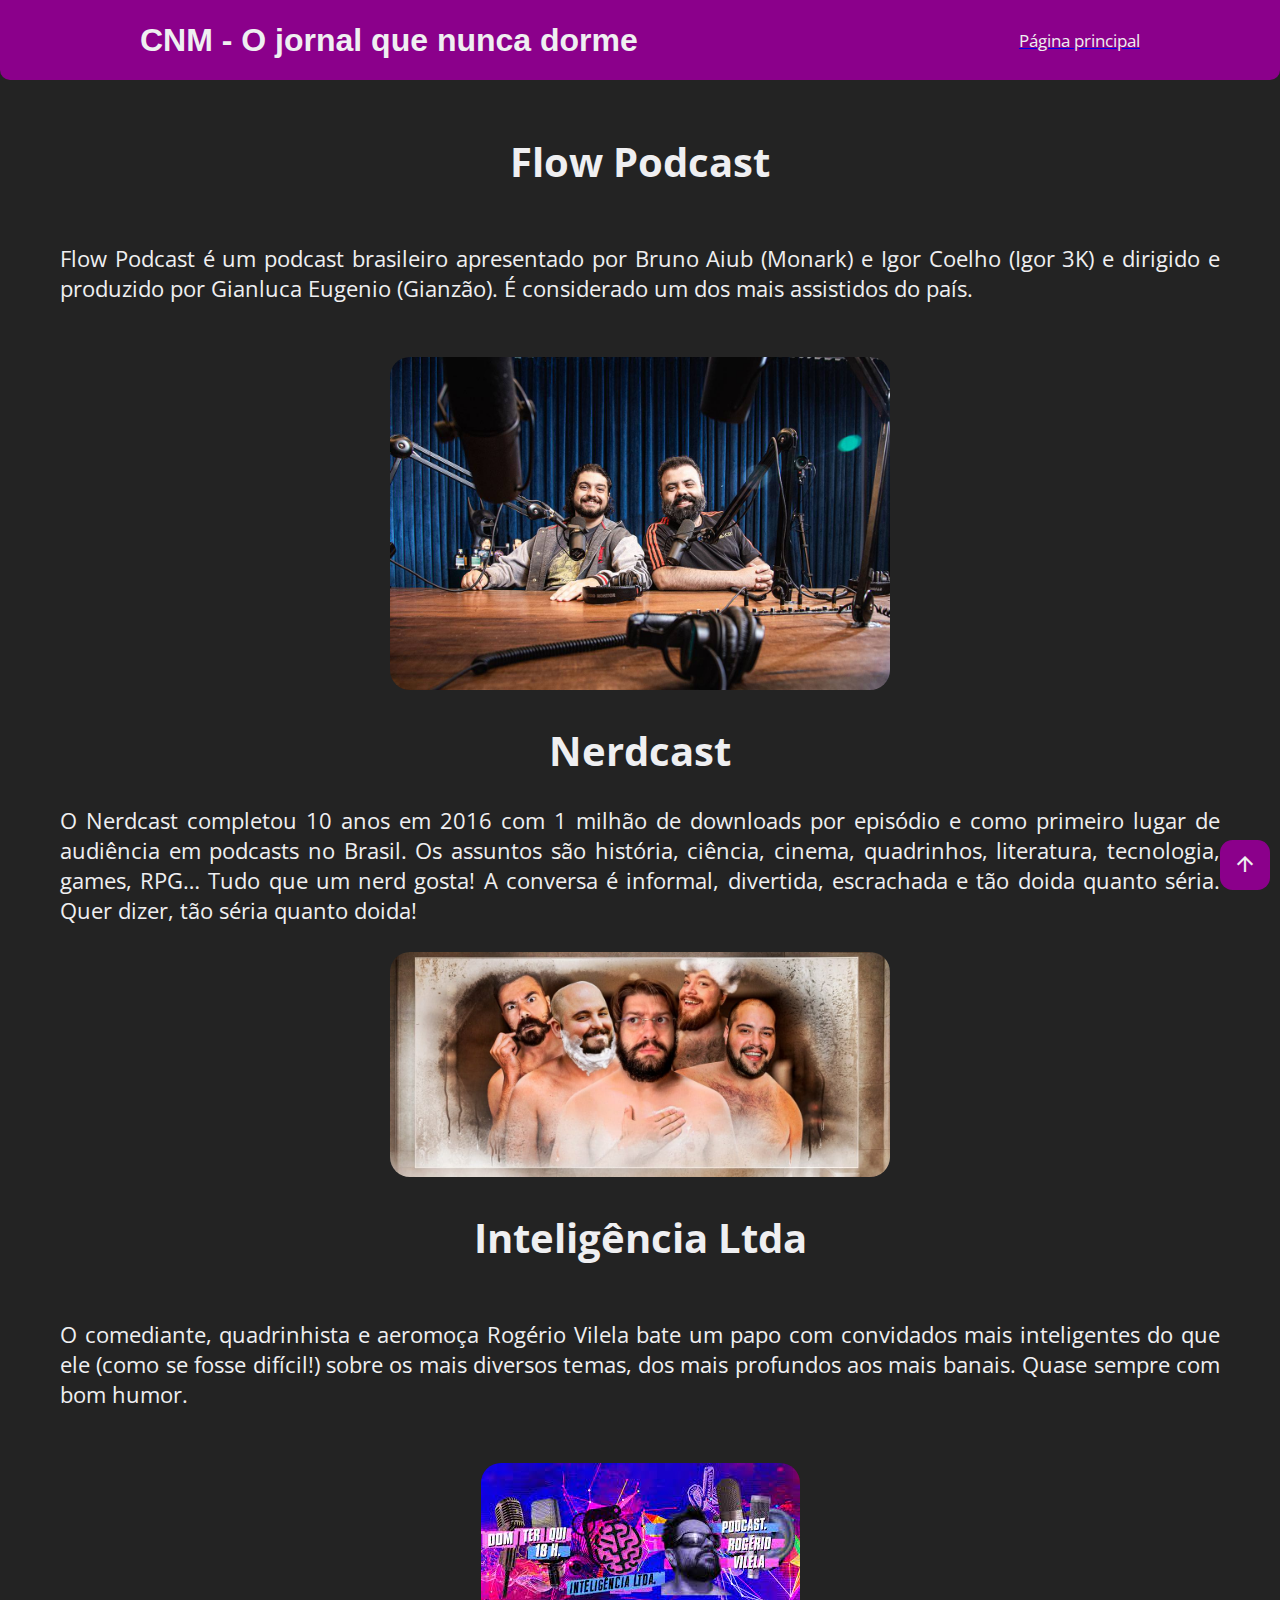
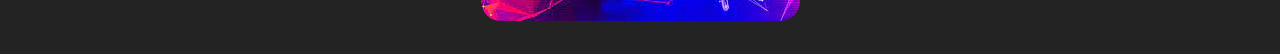
<file: html/podcast.html>
<!DOCTYPE html>
<html lang="pr-br">
<head>
    <meta charset="UTF-8">
    <meta http-equiv="X-UA-Compatible" content="IE=edge">
    <meta name="viewport" content="width=device-width, initial-scale=1.0">
    <link rel="stylesheet" href="../css/podcast.css">
    <link rel="stylesheet" href="../css/podcast2.css">
    <link rel="stylesheet" href="../css/podcast3.css">
    <title>CNM | Podcast</title>
    <link rel="shortcut icon" href="../img/cnm.png.ico" type="image/x-icon">
    <link href="https://fonts.googleapis.com/icon?family=Material+Icons"rel="stylesheet">
	<link href="https://fonts.googleapis.com/css?family=Open+Sans:400,600,300" rel="stylesheet" type="text/css">
</head>
<body>
    
      <button id="ir_topo">
          <i class="material-icons">arrow_upward</i>
      </button>  
    
    <div div class="container">
           <div class="cabeçalho">
               <div class="logo">
                   <h1><span>CNM - O jornal que nunca dorme</span></h1>
               </div>
               <ul class="navegacao">
                <a href="../html/index.html"><li>Página principal</li></a>
               </li></a>
            </ul>
            </div>
    </div>

    <div class="noticia_titulo">
        <br><br><br><br>
        <h1>Flow Podcast</h1>
        <br>
        <br>
        <p class="informacao">Flow Podcast é um podcast brasileiro apresentado por Bruno Aiub (Monark) e Igor Coelho (Igor 3K) e dirigido e produzido por Gianluca Eugenio (Gianzão). É considerado um dos mais assistidos do país.</p>
        <br>
        <br>
        <img class="imagem1" src="../img/podcast1.jpg" alt="" srcset="">
        <br><br>
        <h1>Nerdcast</h1>
        <br>
        <p>O Nerdcast completou 10 anos em 2016 com 1 milhão de downloads por episódio e como primeiro lugar de audiência em podcasts no Brasil. Os assuntos são história, ciência, cinema, quadrinhos, literatura, tecnologia, games, RPG… Tudo que um nerd gosta! A conversa é informal, divertida, escrachada e tão doida quanto séria. Quer dizer, tão séria quanto doida!</p>
        <br>
        <img class="imagem1" src="../img/podcast2.jpg" alt="">
        <br>
        <br>
        <h1>Inteligência Ltda</h1>
        <br><br>
        <p>O comediante, quadrinhista e aeromoça Rogério Vilela bate um papo com convidados mais inteligentes do que ele (como se fosse difícil!) sobre os mais diversos temas, dos mais profundos aos mais banais. Quase sempre com bom humor.</p>
        <br><br>
        <img class="imagem1" src="../img/podcast3.jpeg" alt="">
        <br>
        <br>
    </div>
    
   <script>const ir_topo = document.querySelector("#ir_topo");

    ir_topo.addEventListener("click", function () {
        window.scrollTo({
    //rodar a pagina até:
            top:0,
            left:0,
            behavior:"smooth"
    
        })
        
    });
    </script>
    
    
</body>
</html>
</file>
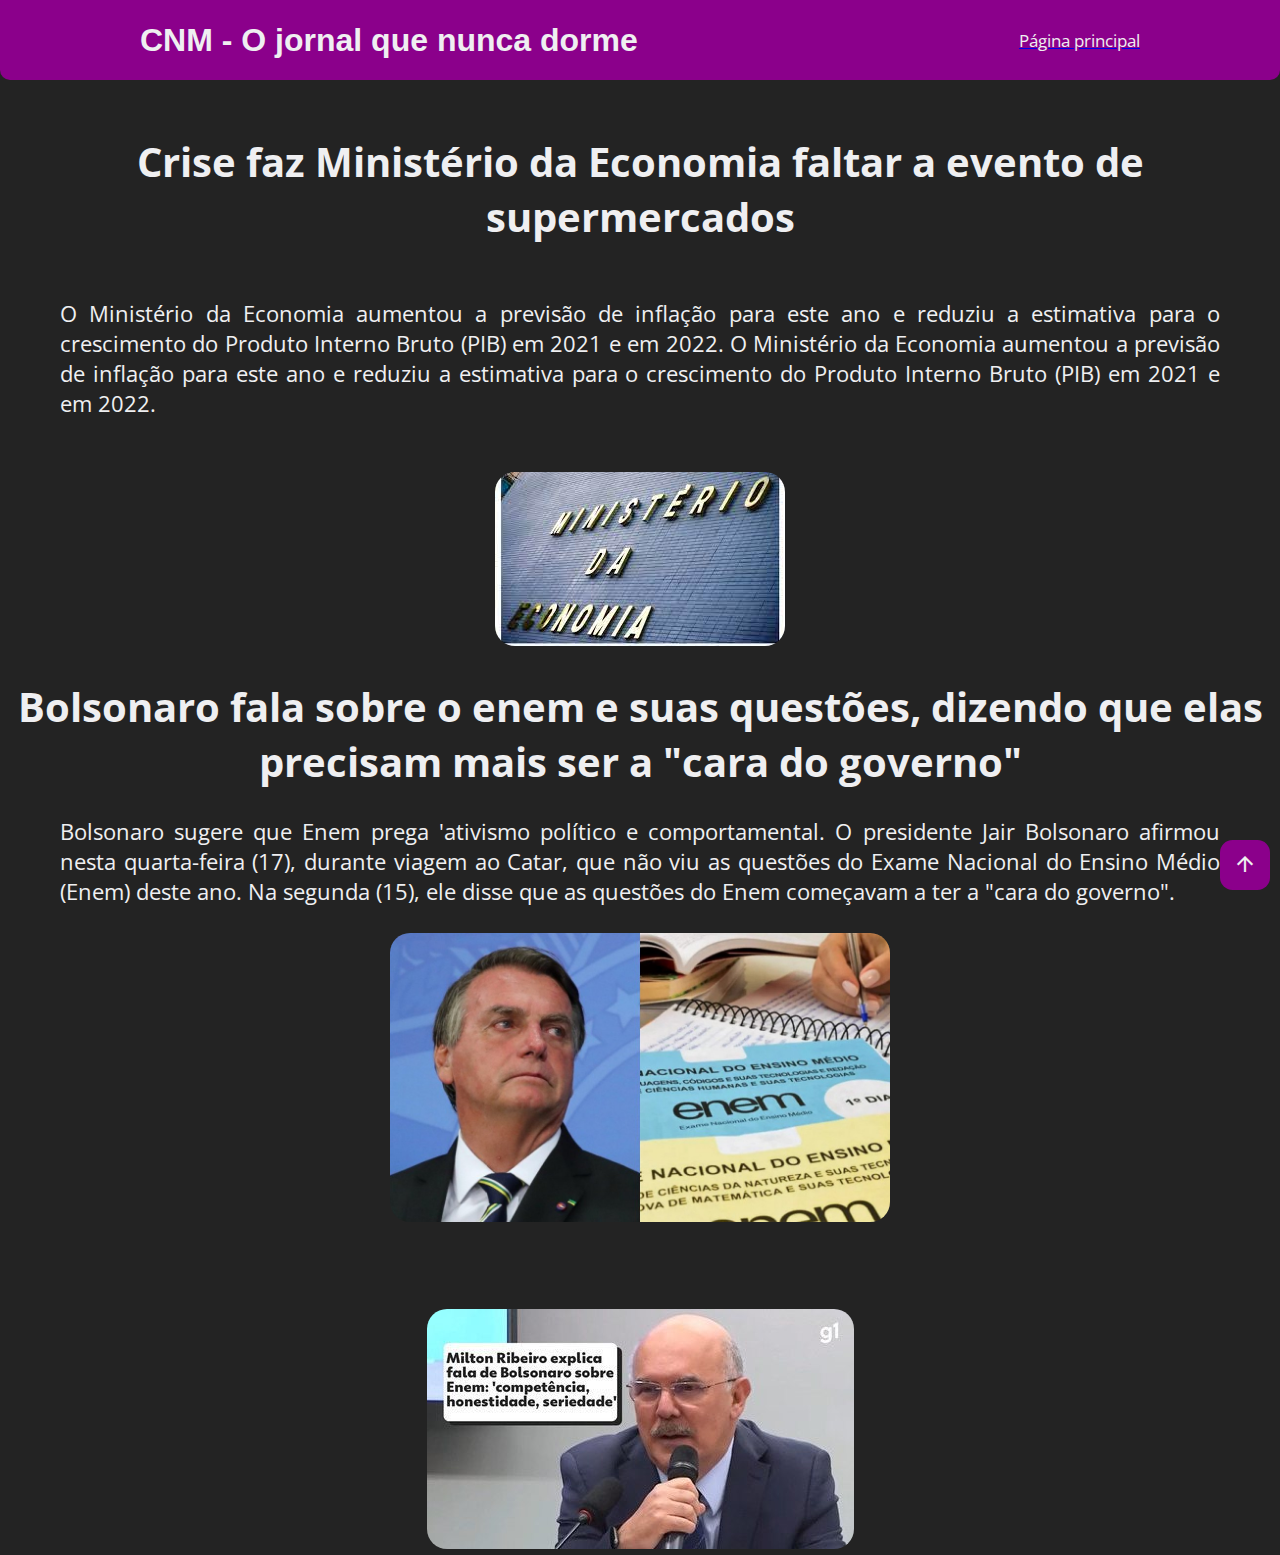
<file: html/politica.html>
<!DOCTYPE html>
<html lang="pr-br">
<head>
    <meta charset="UTF-8">
    <meta http-equiv="X-UA-Compatible" content="IE=edge">
    <meta name="viewport" content="width=device-width, initial-scale=1.0">
    <link rel="stylesheet" href="../css/politica1.css">
    <link rel="stylesheet" href="../css/politica2.css">
    <link rel="stylesheet" href="../css/politica3.css">
    <title>CNM | Política</title>
    <link rel="shortcut icon" href="../img/cnm.png.ico" type="image/x-icon">
    <link href="https://fonts.googleapis.com/icon?family=Material+Icons"rel="stylesheet">
	<link href="https://fonts.googleapis.com/css?family=Open+Sans:400,600,300" rel="stylesheet" type="text/css">
</head>
<body>
    
      <button id="ir_topo">
          <i class="material-icons">arrow_upward</i>
      </button>  
    
    <div div class="container">
           <div class="cabeçalho">
               <div class="logo">
                   <h1><span>CNM - O jornal que nunca dorme</span></h1>
               </div>
               <ul class="navegacao">
                <a href="../html/index.html"><li>Página principal</li></a>
               </li></a>
            </ul>
            </div>
    </div>

    <div class="noticia_titulo">
        <br><br><br><br>
        <h1>Crise faz Ministério da Economia faltar a evento de supermercados</h1>
        <br>
        <br>
        <p class="informacao">O Ministério da Economia aumentou a previsão de inflação para este ano e reduziu a estimativa para o crescimento do Produto Interno Bruto (PIB) em 2021 e em 2022. O Ministério da Economia aumentou a previsão de inflação para este ano e reduziu a estimativa para o crescimento do Produto Interno Bruto (PIB) em 2021 e em 2022.</p>
        <br>
        <br>
        <img class="imagem1" src="../img/politica img1.jpeg" alt="" srcset="">
        <br><br>
        <h1>Bolsonaro fala sobre o enem e suas questões, dizendo que elas precisam mais ser a "cara do governo"</h1>
        <br>
        <p>Bolsonaro sugere que Enem prega 'ativismo político e comportamental. O presidente Jair Bolsonaro afirmou nesta quarta-feira (17), durante viagem ao Catar, que não viu as questões do Exame Nacional do Ensino Médio (Enem) deste ano. Na segunda (15), ele disse que as questões do Enem começavam a ter a "cara do governo".</p>
        <br>
        <img class="imagem1" src="../img/politica img2.jpeg" alt="">
        <br>
        <br>  
        <br>
        <br>
        <img class="imagem1" src="../img/politica img3.jpg" alt="">

    </div>
    
   <script>const ir_topo = document.querySelector("#ir_topo");

    ir_topo.addEventListener("click", function () {
        window.scrollTo({
    //rodar a pagina até:
            top:0,
            left:0,
            behavior:"smooth"
    
        })
        
    });
    </script>
    
    
</body>
</html>
</file>
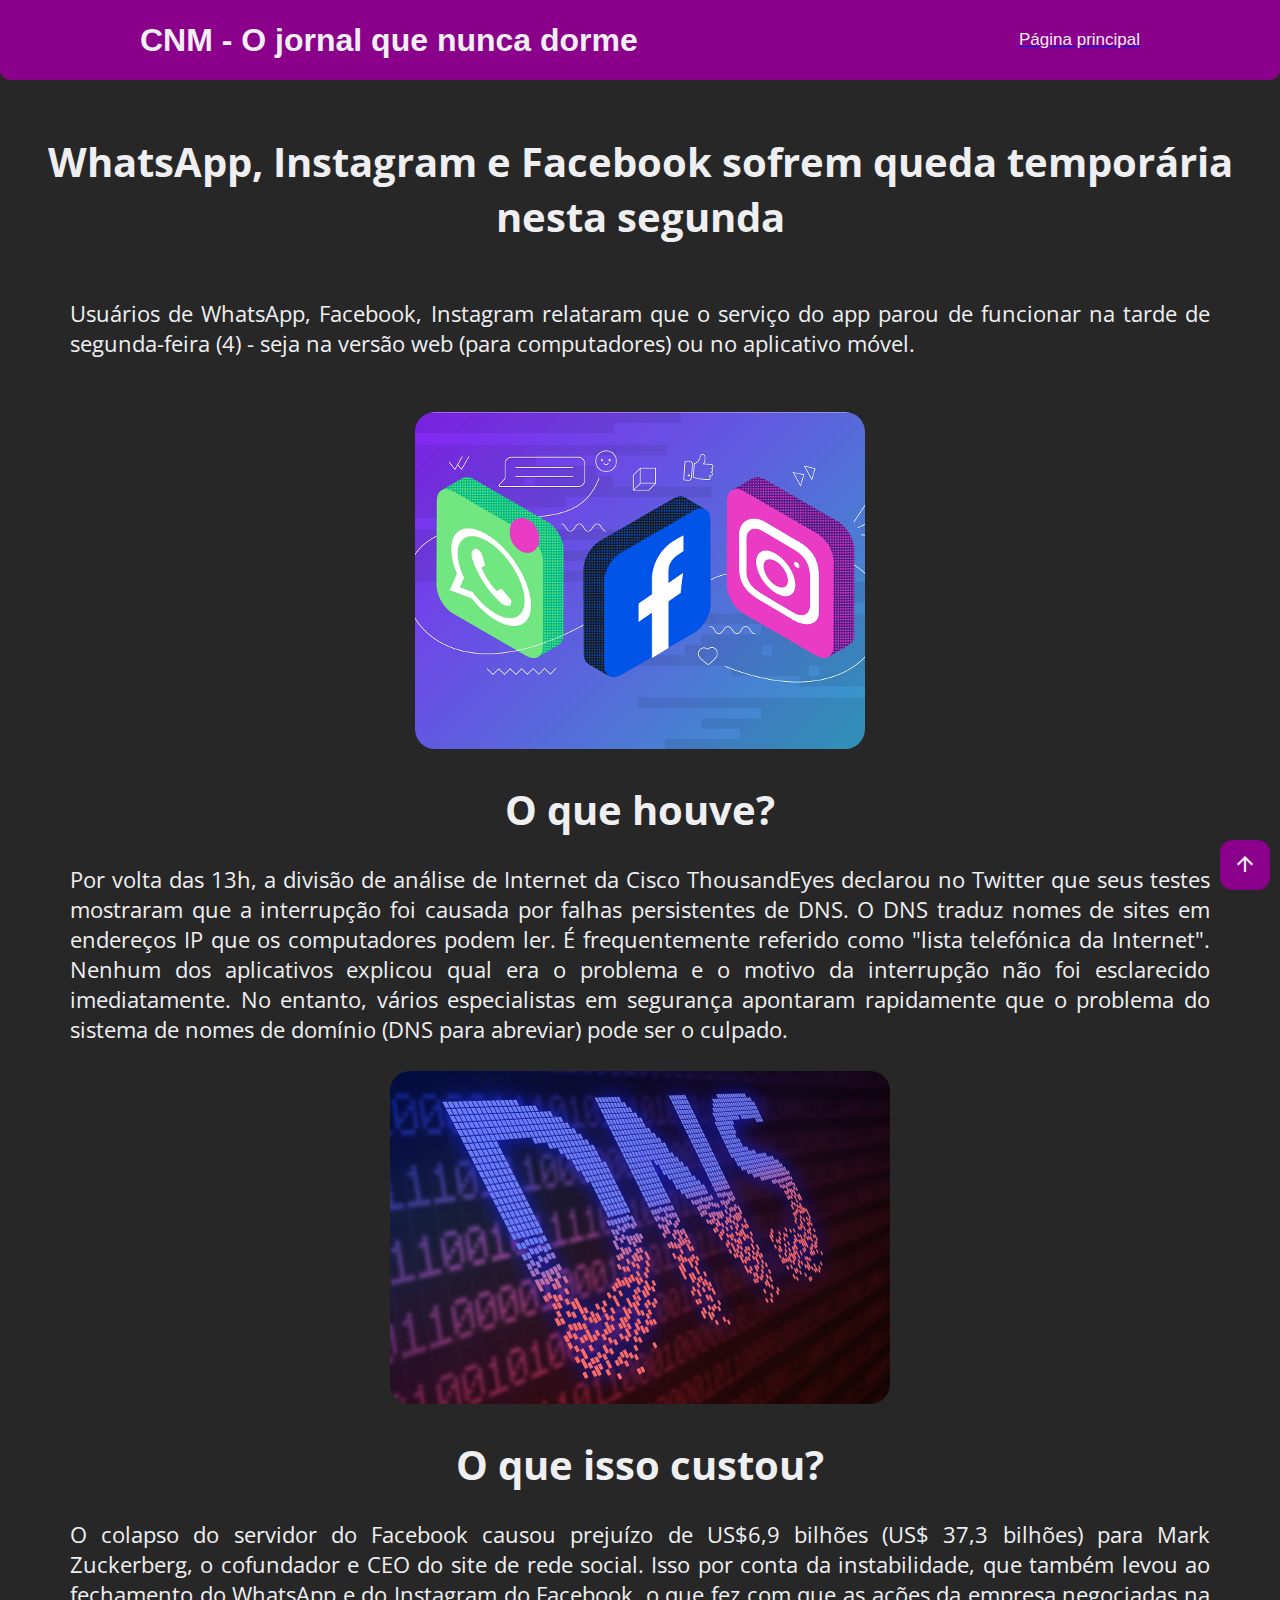
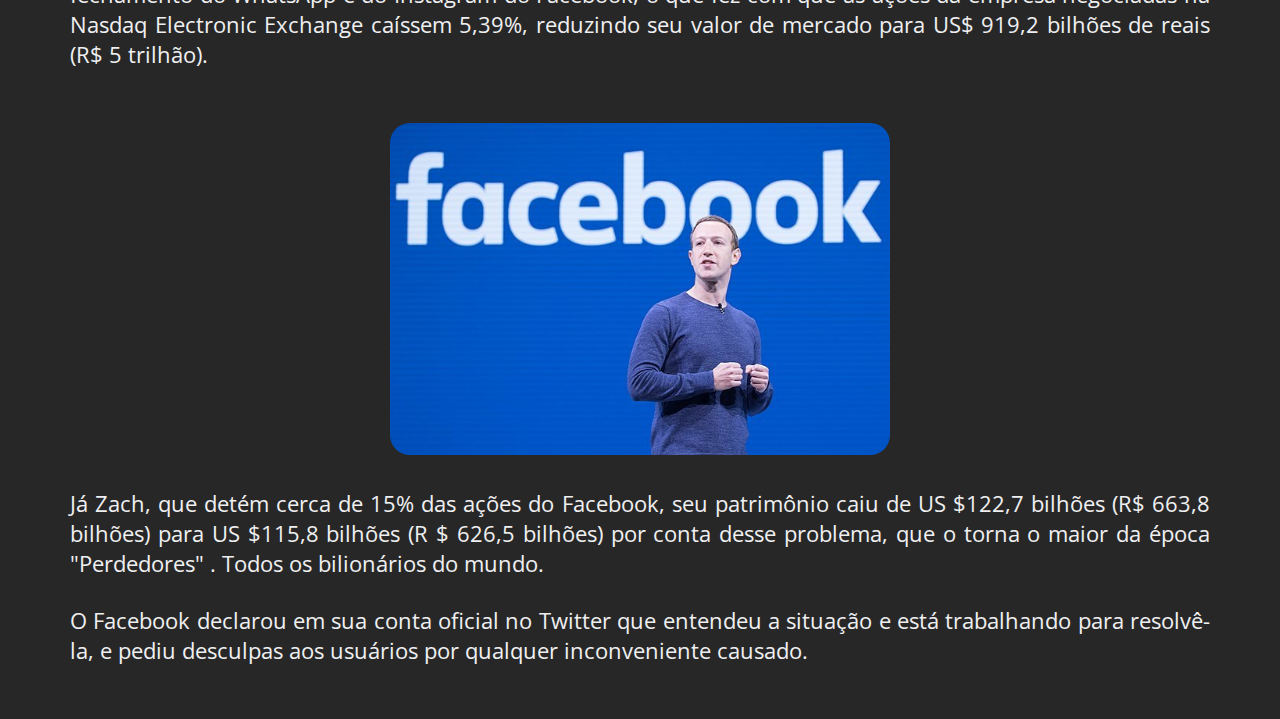
<file: html/tecnologia.html>
<!DOCTYPE html>
<html lang="pt-br">
<head>
    <meta charset="UTF-8">
    <meta http-equiv="X-UA-Compatible" content="IE=edge">
    <meta name="viewport" content="width=device-width, initial-scale=1.0">
    <link rel="stylesheet" href="../css/estilocaixa.css">
    <link rel="stylesheet" href="../css/estilo2.css">
    <link rel="stylesheet" href="../css/estilo.css">
    
	<title>CNM | Tecnologia</title>
    
	<link rel="shortcut icon" href="../img/cnm.png.ico" type="image/x-icon">
    <link href="https://fonts.googleapis.com/icon?family=Material+Icons"rel="stylesheet">
	<link href="https://fonts.googleapis.com/css?family=Open+Sans:400,600,300" rel="stylesheet" type="text/css">
</head>
<body>
    
      <button id="ir_topo">
          <i class="material-icons">arrow_upward</i>
      </button>  
    
    <div div class="container">
           <div class="cabeçalho">
               <div class="logo">
                   <h1><span>CNM - O jornal que nunca dorme</span></h1>
               </div>
               <ul class="navegacao">
                   <a href="../html/index.html"><li>Página principal</li></a>
                  </li></a>
               </ul>
            </div>
    </div>

    <div class="noticia_titulo">
        <br><br><br><br>
        <h1>WhatsApp, Instagram e Facebook sofrem queda temporária nesta segunda</h1>
        <br>
        <br>
        <p class="informacao">Usuários de WhatsApp, Facebook, Instagram relataram que o serviço do app parou de funcionar na tarde de segunda-feira (4) - seja na versão web (para computadores) ou no aplicativo móvel.</p>
        <br>
        <br>
        <img class="imagem1" src="../img/whatsapp-facebook-instagram-apps-.png" alt="" srcset="">
        <br><br>
        <h1>O que houve?</h1>
        <br>
        <p>Por volta das 13h, a divisão de análise de Internet da Cisco ThousandEyes declarou no Twitter que seus testes mostraram que a interrupção foi causada por falhas persistentes de DNS. O DNS traduz nomes de sites em endereços IP que os computadores podem ler. É frequentemente referido como "lista telefónica da Internet". Nenhum dos aplicativos explicou qual era o problema e o motivo da interrupção não foi esclarecido imediatamente. No entanto, vários especialistas em segurança apontaram rapidamente que o problema do sistema de nomes de domínio (DNS para abreviar) pode ser o culpado.</p>
        <br>
        <img class="imagem1" src="../img/dns.jpg" alt="">
        <br>
        <br>
        <h1>O que isso custou?</h1>
        <br>
        <p>O colapso do servidor do Facebook causou prejuízo de US$6,9 bilhões (US$ 37,3 bilhões) para Mark Zuckerberg, o cofundador e CEO do site de rede social. Isso por conta da instabilidade, que também levou ao fechamento do WhatsApp e do Instagram do Facebook, o que fez com que as ações da empresa negociadas na Nasdaq Electronic Exchange caíssem 5,39%, reduzindo seu valor de mercado para US$ 919,2 bilhões de reais (R$ 5 trilhão).</p>
        <br>
        <br>
        <img class="imagem1" src="../img/mark.jpg" alt="">
        <br><br>
        <p>Já Zach, que detém cerca de 15% das ações do Facebook, seu patrimônio caiu de US $122,7 bilhões (R$ 663,8 bilhões) para US $115,8 bilhões (R $ 626,5 bilhões) por conta desse problema, que o torna o maior da época "Perdedores" . Todos os bilionários do mundo.
        </p> <br>
        <p>O Facebook declarou em sua conta oficial no Twitter que entendeu a situação e está trabalhando para resolvê-la, e pediu desculpas aos usuários por qualquer inconveniente causado.</p><br><br>

    </div>
    
   <script src="../js/tecnologia.js"></script>
</body>
</html>
</file>
<file: css/pp1.css>
body
{
    font-family: 'Open Sans', -apple-system, BlinkMacSystemFont, "Segoe UI", "Roboto", "Oxygen", "Ubuntu", "Cantarell", "Fira Sans", "Droid Sans", "Helvetica Neue", sans-serif, "Arial", "Tahoma";
    background-color: rgb(39, 39, 39);
    color: rgb(255, 255, 255);
    font-size: 100%;
    font-size: 16px;
    line-height: 1.5;
    -webkit-font-smoothing: antialiased;
    -moz-osx-font-smoothing: grayscale;

    
}
</file>
<file: css/estilocaixa_pp.css>
.container{
    background-color: #8b008b;
    width: 100%;
    height: 80px;
    display: block;
    margin: 0 auto;
    border-bottom-right-radius: 10px;
    border-bottom-left-radius: 10px;
    position: fixed;
}
*{
margin: 0;
padding: 0;
}
.cabeçalho{
    width: 1000px;
    height: 100%;
    display: block;
    margin: 0 auto;
}
.logo{
    height: 100%;
}
.logo h1{
    color: #efeff1 ;
    height: 100%;
    margin: auto;
    padding: 10px;
    width: 100%;
    font-family: Verdana, Geneva, Tahoma, sans-serif;
    font-size: 30px;
    font-weight: 250;
}
.logo h1 span{
    font-weight: 800;
    margin-left: 25%;
}
.navegacao{
    float: right;
    height: 100%;
}
.navegacao a{
    height: 100%;
    display: table;
    float: left;
    padding: 0px 20px;
    
}
.navegacao a:last-child{
    padding-right: 0;
}
.navegacao a li{
    vertical-align: middle;
    display: table-cell;
    height: 100%;
    font-family: 'Open Sans', -apple-system, BlinkMacSystemFont, "Segoe UI", "Roboto", "Oxygen", "Ubuntu", "Cantarell", "Fira Sans", "Droid Sans", "Helvetica Neue", sans-serif, "Arial", "Tahoma";
    font-size: 17px;
    color: #efeff1;
    cursor: pointer;
}
body{
    background-color: #232323 ;
}
</file>
<file: css/pp2.css>
.noticias{
    margin: 2rem auto;
    max-width: calc(100% - 80px);
}
.artigo_caixa{
    display: grid;
    grid-template-columns: repeat(auto-fill,minmax(265px ,  1fr));
    gap: 2rem;
}
.imagens{
    margin: 0;
    padding: 0;
    overflow: hidden;
}
.imagens img{
    max-width: 100%;
    height: auto;
    border-radius: 20px 20px 0 0;
}
.artigo_noticia{
    background: #efeff1;
    border-radius: 20px;
    transition: 0.3s;
}
.artigo_noticia:hover{
    box-shadow: 0px 4px 20px 10px #c400c4;
    cursor: pointer;
}
.conteudo{
    padding: 32px;
}
.conteudo .categoria{
    font-size: 14px;
    text-transform: uppercase;
    letter-spacing: 1.6px;
    font-weight: 600;
    color: #232323;
    display: block;
    text-decoration: none;
}
.conteudo .titulo{
    margin: 1rem 0;
    color:#232323;
}
.conteudo .texto{
    line-height: 1.5rem;
    font-size: 1rem;
    color: #232323;
    margin: 0;
}
</file>
<file: css/estilocaixa.css>
.container{
    background-color: #8b008b;
    width: 100%;
    height: 80px;
    display: block;
    margin: 0 auto;
    border-bottom-right-radius: 10px;
    border-bottom-left-radius: 10px;
    position: fixed;
}
*{
margin: 0;
padding: 0;
}
.cabeçalho{
    width: 1000px;
    height: 100%;
    display: block;
    margin: 0 auto;
}
.logo{
    height: 100%;
    display: table;
    float: left;
}
.logo h1{
    color: #efeff1 ;
    height: 100%;
    display: table-cell;
    vertical-align: middle;
    font-family:Verdana, Geneva, Tahoma, sans-serif; 
    font-size: 32px;
    font-weight: 200;
}
.logo h1 span{
    font-weight: 800;
}
.navegacao{
    float: right;
    height: 100%;
}
.navegacao a{
    height: 100%;
    display: table;
    float: left;
    padding: 0px 20px;
    
}
.navegacao a:last-child{
    padding-right: 0;
}
.navegacao a li{
    vertical-align: middle;
    display: table-cell;
    height: 100%;
    font-family: Verdana, Geneva, Tahoma, sans-serif;
    font-size: 17px;
    color: #efeff1;
    cursor: pointer;
}
body{
    background-color: #232323 ;
}
</file>
<file: css/estilo2.css>
.noticia_titulo{
    color: #efeff1;
    padding-top: 2%;
    text-align: center;
    font-family: 'Open Sans', -apple-system, BlinkMacSystemFont, "Segoe UI", "Roboto", "Oxygen", "Ubuntu", "Cantarell", "Fira Sans", "Droid Sans", "Helvetica Neue", sans-serif, "Arial", "Tahoma";
    font-size: 20px;
}
.imagem1{
    max-width:500px;
    max-height:500px;
    width: auto;
    height: auto;
    border-radius: 20px;
}

p{
    font-family: 'Open Sans', -apple-system, BlinkMacSystemFont, "Segoe UI", "Roboto", "Oxygen", "Ubuntu", "Cantarell", "Fira Sans", "Droid Sans", "Helvetica Neue", sans-serif, "Arial", "Tahoma";
    text-align: justify;
    margin-left: 70px;
    margin-right: 70px;
    color: #efeff1;
    font-size: 22px;
    
}
.noticia_titulo h1{
    font-family: 'Open Sans', -apple-system, BlinkMacSystemFont, "Segoe UI", "Roboto", "Oxygen", "Ubuntu", "Cantarell", "Fira Sans", "Droid Sans", "Helvetica Neue", sans-serif, "Arial", "Tahoma";
}
#ir_topo{
    position: fixed;
    border-radius: 25%;
    background-color: #8b008b;
    right: 10px;
    bottom: 10px;
    width: 50px;
    height: 50px;
    color:#efeff1;
    cursor: pointer;
    border:none
}
</file>
<file: css/estilo.css>
body
{
    font-family: 'Open Sans', -apple-system, BlinkMacSystemFont, "Segoe UI", "Roboto", "Oxygen", "Ubuntu", "Cantarell", "Fira Sans", "Droid Sans", "Helvetica Neue", sans-serif, "Arial", "Tahoma";
    background-color: rgb(39, 39, 39);
    background-position: center;
    background-blend-mode: color;
    color: rgb(255, 255, 255);
    text-align: center;
    
}
fieldset{

    border-radius: 25px;
    width: 16%;
    margin: 0px auto;
    
}
</file>
<file: css/estilopag1.css>
.container{
    background-color: #8b008b;
    width: 100%;
    height: 60px;
    display: block;
    margin: 0 auto;
    border-bottom-right-radius: 10px;
    border-bottom-left-radius: 10px;
    position: fixed;}

*{
    margin: 0px;
    padding: 0px;
}    

.cabeçalho{
    width: 1000px;
    height: 100%;
    display: block;
    margin: 0 auto;
}
.logo{
    height: 100%;
    display: table;
    float: left;
}
.logo h1{
    color: #efeff1 ;
    height: 100%;
    display: table-cell;
    vertical-align: middle;
    font-family:Verdana, Geneva, Tahoma, sans-serif; 
    font-size: 32px;
    font-weight: 200;
}
.logo h1 span{
    font-weight: 800;
}
.navegacao{
    float: right;
    height: 100%;
}
.navegacao a{
    height: 100%;
    display: table;
    float: left;
    padding: 0px 20px;
        
}
.navegacao a:last-child{
        padding-right: 0;
}
.navegacao a li{
    vertical-align: middle;
    display: table-cell;
    height: 100%;
    font-family: Verdana, Geneva, Tahoma, sans-serif;
    font-size: 17px;
    color: #efeff1;
    cursor: pointer;
}

main{
    background-color: #232323;
	text-align: justify;
    color: #efeff1;
    font-family: 'Open Sans', -apple-system, BlinkMacSystemFont, "Segoe UI", "Roboto", "Oxygen", "Ubuntu", "Cantarell", "Fira Sans", "Droid Sans", "Helvetica Neue", sans-serif, "Arial", "Tahoma";
    font-size: 22px ;
}
P.blocktext {
    text-align: justify;
    margin-left: auto;
    margin-right: auto;
    width: 45em
}
.card_img{
    margin: 25px;
}
.center {
    height: 100%;
    cursor: pointer;
    display: block;
    margin-left: auto;
    margin-right: auto;
    width: 50%;
    border-radius: 10px 10px 10px 10px;
}
.center:hover{
    filter
}
body{
    font-size: 11pt;

}
figcaption{
    font-size: 12px;
    text-align: center;
    font-style: italic;
}
em{
    display: block;
    font-style: italic;
    margin-top: 8px;
    margin-bottom: 16px;
    font-size: 12pt;
    text-align: center;

}
h1{
    text-align: center;
}
h2{
    text-align: center;
}
#modal_img{
    width:65vw;
}
.modal{
    width: 100vw;
    height: 100vh;
    background-color: rgba(0, 0, 0, .7);
    position: fixed;
    visibility: hidden;
}
.modal_content{
    display: flex;
    justify-content: center;
    align-items: center;
    height: 100vh;
}
#bt_close{
    color: #efefef;;
    background-color:#8b008b;
    position: absolute;
    top: 10px;
    right: 20px;
    padding: 5px 10px;
    font-size: 25px;
    border:solid 1px #efeff1;
    border-radius: 5px ;

}
.modal_active{
    visibility: visible;
}

#ir_topo{
    position: fixed;
    border-radius: 25%;
    background-color: #8b008b;
    right: 10px;
    bottom: 10px;
    width: 50px;
    height: 50px;
    color:#efeff1;
    cursor: pointer;
    border:none
}
</file>
<file: css/esporte1.css>
body
{
    font-family: 'Open Sans', -apple-system, BlinkMacSystemFont, "Segoe UI", "Roboto", "Oxygen", "Ubuntu", "Cantarell", "Fira Sans", "Droid Sans", "Helvetica Neue", sans-serif, "Arial", "Tahoma";
    background-color: rgb(39, 39, 39);
    background-position: center;
    background-blend-mode: color;
    color: rgb(255, 255, 255);
    text-align: center;
    
}
fieldset{

    border-radius: 25px;
    width: 16%;
    margin: 0px auto;
    
}
</file>
<file: css/esporte2.css>
.noticia_titulo{
    color: #efeff1;
    padding-top: 2%;
    text-align: center;
    font-family: 'Open Sans', -apple-system, BlinkMacSystemFont, "Segoe UI", "Roboto", "Oxygen", "Ubuntu", "Cantarell", "Fira Sans", "Droid Sans", "Helvetica Neue", sans-serif, "Arial", "Tahoma";;
    font-size: 20px;
}
.imagem1{
    max-width:500px;
    max-height:500px;
    width: auto;
    height: auto;
    border-radius: 20px;
}

p{
    font-family: 'Open Sans', -apple-system, BlinkMacSystemFont, "Segoe UI", "Roboto", "Oxygen", "Ubuntu", "Cantarell", "Fira Sans", "Droid Sans", "Helvetica Neue", sans-serif, "Arial", "Tahoma";
    text-align: justify;
    margin-left: 60px;
    margin-right: 60px;
    color: #efeff1;
    font-size: 22px;
    
}
.noticia_titulo h1{
    font-family: 'Open Sans', -apple-system, BlinkMacSystemFont, "Segoe UI", "Roboto", "Oxygen", "Ubuntu", "Cantarell", "Fira Sans", "Droid Sans", "Helvetica Neue", sans-serif, "Arial", "Tahoma";
}
#ir_topo{
    position: fixed;
    border-radius: 25%;
    background-color: #8b008b;
    right: 10px;
    bottom: 10px;
    width: 50px;
    height: 50px;
    color:#efeff1;
    cursor: pointer;
    border:none
    
}
</file>
<file: css/esporte3.css>
.container{
    background-color: #8b008b;
    width: 100%;
    height: 80px;
    display: block;
    margin: 0 auto;
    border-bottom-right-radius: 10px;
    border-bottom-left-radius: 10px;
    position: fixed;
}
*{
margin: 0;
padding: 0;
}
.cabeçalho{
    width: 1000px;
    height: 100%;
    display: block;
    margin: 0 auto;
}
.logo{
    height: 100%;
    display: table;
    float: left;
}
.logo h1{
    color: #efeff1 ;
    height: 100%;
    display: table-cell;
    vertical-align: middle;
    font-family:Verdana, Geneva, Tahoma, sans-serif; 
    font-size: 32px;
    font-weight: 200;
}
.logo h1 span{
    font-weight: 800;
}
.navegacao{
    float: right;
    height: 100%;
}
.navegacao a{
    height: 100%;
    display: table;
    float: left;
    padding: 0px 20px;
    
}
.navegacao a:last-child{
    padding-right: 0;
}
.navegacao a li{
    vertical-align: middle;
    display: table-cell;
    height: 100%;
    font-family: 'Open Sans', -apple-system, BlinkMacSystemFont, "Segoe UI", "Roboto", "Oxygen", "Ubuntu", "Cantarell", "Fira Sans", "Droid Sans", "Helvetica Neue", sans-serif, "Arial", "Tahoma";;
    font-size: 17px;
    color: #efeff1;
    cursor: pointer;
}
body{
    background-color: #232323 ;
}
</file>
<file: css/podcast.css>
body
{
    font-family: 'Open Sans', -apple-system, BlinkMacSystemFont, "Segoe UI", "Roboto", "Oxygen", "Ubuntu", "Cantarell", "Fira Sans", "Droid Sans", "Helvetica Neue", sans-serif, "Arial", "Tahoma";
    background-color: rgb(39, 39, 39);
    background-position: center;
    background-blend-mode: color;
    color: rgb(255, 255, 255);
    text-align: center;
    
}
fieldset{

    border-radius: 25px;
    width: 16%;
    margin: 0px auto;
    
}
</file>
<file: css/podcast2.css>
.noticia_titulo{
    color: #efeff1;
    padding-top: 2%;
    text-align: center;
    font-family: 'Open Sans', -apple-system, BlinkMacSystemFont, "Segoe UI", "Roboto", "Oxygen", "Ubuntu", "Cantarell", "Fira Sans", "Droid Sans", "Helvetica Neue", sans-serif, "Arial", "Tahoma";
    font-size: 20px;
}
.imagem1{
    max-width:500px;
    max-height:500px;
    width: auto;
    height: auto;
    border-radius: 20px;
}

p{
    font-family: 'Open Sans', -apple-system, BlinkMacSystemFont, "Segoe UI", "Roboto", "Oxygen", "Ubuntu", "Cantarell", "Fira Sans", "Droid Sans", "Helvetica Neue", sans-serif, "Arial", "Tahoma";
    text-align: justify;
    margin-left: 60px;
    margin-right: 60px;
    color: #efeff1;
    font-size: 22px;
    
}
.noticia_titulo h1{
    font-family: 'Open Sans', -apple-system, BlinkMacSystemFont, "Segoe UI", "Roboto", "Oxygen", "Ubuntu", "Cantarell", "Fira Sans", "Droid Sans", "Helvetica Neue", sans-serif, "Arial", "Tahoma";
}
#ir_topo{
    position: fixed;
    border-radius: 25%;
    background-color: #8b008b;
    right: 10px;
    bottom: 10px;
    width: 50px;
    height: 50px;
    color:#efeff1;
    cursor: pointer;
    border:none
    
}
</file>
<file: css/podcast3.css>
.container{
    background-color: #8b008b;
    width: 100%;
    height: 80px;
    display: block;
    margin: 0 auto;
    border-bottom-right-radius: 10px;
    border-bottom-left-radius: 10px;
    position: fixed;
}
*{
margin: 0;
padding: 0;
}
.cabeçalho{
    width: 1000px;
    height: 100%;
    display: block;
    margin: 0 auto;
}
.logo{
    height: 100%;
    display: table;
    float: left;
}
.logo h1{
    color: #efeff1 ;
    height: 100%;
    display: table-cell;
    vertical-align: middle;
    font-family:Verdana, Geneva, Tahoma, sans-serif; 
    font-size: 32px;
    font-weight: 200;
}
.logo h1 span{
    font-weight: 800;
}
.navegacao{
    float: right;
    height: 100%;
}
.navegacao a{
    height: 100%;
    display: table;
    float: left;
    padding: 0px 20px;
    
}
.navegacao a:last-child{
    padding-right: 0;
}
.navegacao a li{
    vertical-align: middle;
    display: table-cell;
    height: 100%;
    font-family: 'Open Sans', -apple-system, BlinkMacSystemFont, "Segoe UI", "Roboto", "Oxygen", "Ubuntu", "Cantarell", "Fira Sans", "Droid Sans", "Helvetica Neue", sans-serif, "Arial", "Tahoma";
    font-size: 17px;
    color: #efeff1;
    cursor: pointer;
}
body{
    background-color: #232323 ;
}
</file>
<file: css/politica1.css>
body
{
    font-family: 'Open Sans', -apple-system, BlinkMacSystemFont, "Segoe UI", "Roboto", "Oxygen", "Ubuntu", "Cantarell", "Fira Sans", "Droid Sans", "Helvetica Neue", sans-serif, "Arial", "Tahoma";
    background-color: rgb(39, 39, 39);
    background-position: center;
    background-blend-mode: color;
    color: rgb(255, 255, 255);
    text-align: center;
    
}
fieldset{

    border-radius: 25px;
    width: 16%;
    margin: 0px auto;
    
}
</file>
<file: css/politica2.css>
.noticia_titulo{
    color: #efeff1;
    padding-top: 2%;
    text-align: center;
    font-family: 'Open Sans', -apple-system, BlinkMacSystemFont, "Segoe UI", "Roboto", "Oxygen", "Ubuntu", "Cantarell", "Fira Sans", "Droid Sans", "Helvetica Neue", sans-serif, "Arial", "Tahoma";
    font-size: 20px;
}
.imagem1{
    max-width:500px;
    max-height:500px;
    width: auto;
    height: auto;
    border-radius: 20px;
}

p{
    font-family: 'Open Sans', -apple-system, BlinkMacSystemFont, "Segoe UI", "Roboto", "Oxygen", "Ubuntu", "Cantarell", "Fira Sans", "Droid Sans", "Helvetica Neue", sans-serif, "Arial", "Tahoma";
    text-align: justify;
    margin-left: 60px;
    margin-right: 60px;
    color: #efeff1;
    font-size: 22px;
    
}
.noticia_titulo h1{
    font-family: 'Open Sans', -apple-system, BlinkMacSystemFont, "Segoe UI", "Roboto", "Oxygen", "Ubuntu", "Cantarell", "Fira Sans", "Droid Sans", "Helvetica Neue", sans-serif, "Arial", "Tahoma";
}
#ir_topo{
    position: fixed;
    border-radius: 25%;
    background-color: #8b008b;
    right: 10px;
    bottom: 10px;
    width: 50px;
    height: 50px;
    color:#efeff1;
    cursor: pointer;
    border:none
    
}
</file>
<file: css/politica3.css>
.container{
    background-color: #8b008b;
    width: 100%;
    height: 80px;
    display: block;
    margin: 0 auto;
    border-bottom-right-radius: 10px;
    border-bottom-left-radius: 10px;
    position: fixed;
}
*{
margin: 0;
padding: 0;
}
.cabeçalho{
    width: 1000px;
    height: 100%;
    display: block;
    margin: 0 auto;
}
.logo{
    height: 100%;
    display: table;
    float: left;
}
.logo h1{
    color: #efeff1 ;
    height: 100%;
    display: table-cell;
    vertical-align: middle;
    font-family:Verdana, Geneva, Tahoma, sans-serif; 
    font-size: 32px;
    font-weight: 200;
}
.logo h1 span{
    font-weight: 800;
}
.navegacao{
    float: right;
    height: 100%;
}
.navegacao a{
    height: 100%;
    display: table;
    float: left;
    padding: 0px 20px;
    
}
.navegacao a:last-child{
    padding-right: 0;
}
.navegacao a li{
    vertical-align: middle;
    display: table-cell;
    height: 100%;
    font-family: 'Open Sans', -apple-system, BlinkMacSystemFont, "Segoe UI", "Roboto", "Oxygen", "Ubuntu", "Cantarell", "Fira Sans", "Droid Sans", "Helvetica Neue", sans-serif, "Arial", "Tahoma";
    font-size: 17px;
    color: #efeff1;
    cursor: pointer;
}
body{
    background-color: #232323 ;
}
</file>
